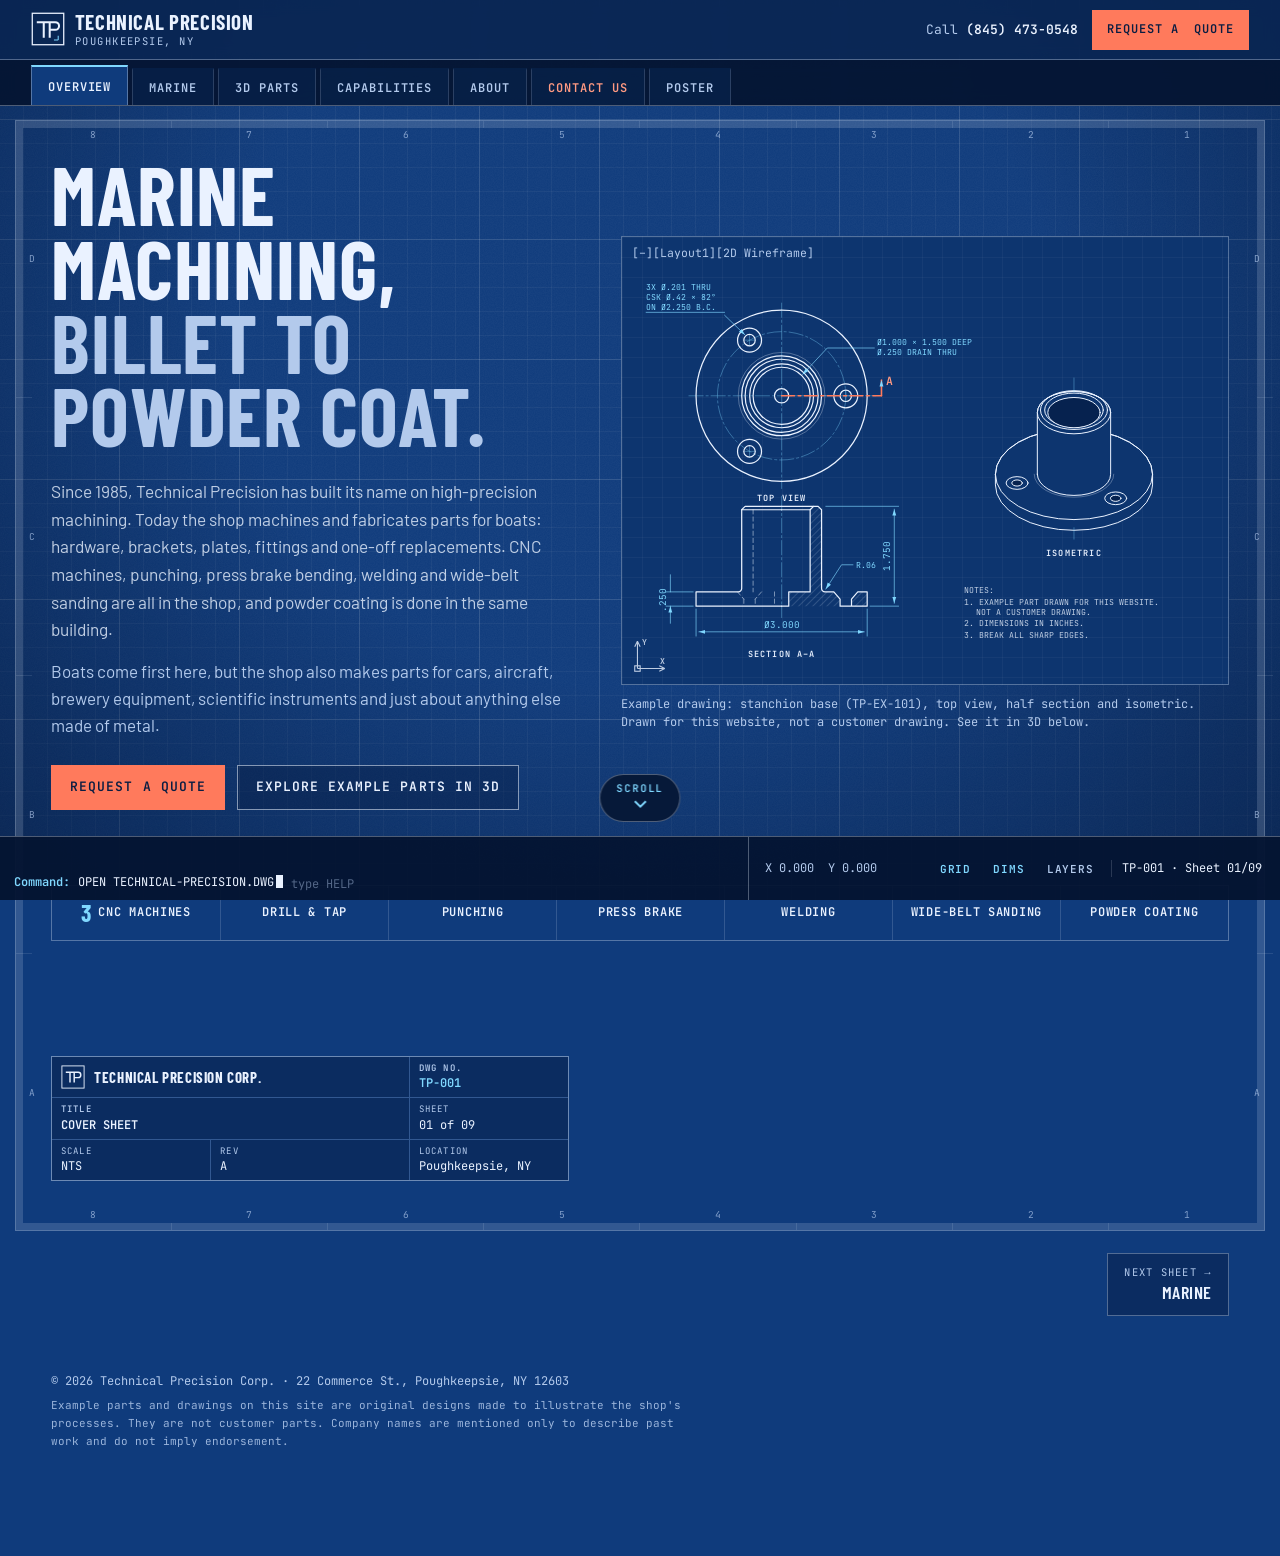
<file: index.html>
<!doctype html>
<html lang="en">
<head>
<meta charset="utf-8">
<meta name="viewport" content="width=device-width, initial-scale=1, viewport-fit=cover">
<title>Technical Precision | Marine Machining &amp; Fabrication, Poughkeepsie NY</title>
<meta name="description" content="Technical Precision Corp. is a Poughkeepsie, NY machine shop focused on marine parts: CNC billet machining, drilling and tapping, punching, press brake bending, welding, wide-belt sanding and powder coating in the same building.">
<meta name="theme-color" content="#0f3b7c">
<link rel="icon" href="favicon.svg" type="image/svg+xml">
<meta property="og:type" content="website">
<meta property="og:title" content="Technical Precision | Marine Machining &amp; Fabrication">
<meta property="og:description" content="Boat parts machined from billet, punched, bent, welded and powder coated in Poughkeepsie, New York.">
<meta property="og:image" content="https://tepco.us.com/img/og-2026-11.png">
<meta name="twitter:card" content="summary_large_image">
<link rel="preload" href="fonts/barlow-400-latin.woff2" as="font" type="font/woff2" crossorigin>
<link rel="preload" href="fonts/barlow-condensed-600-latin.woff2" as="font" type="font/woff2" crossorigin>
<link rel="stylesheet" href="css/style.css">
<script>(function(r){r.classList.add('js','js-tabs');setTimeout(function(){if(!r.classList.contains('tabs-ready'))r.classList.remove('js-tabs')},4000)})(document.documentElement)</script>
</head>
<body>
<a class="skip" href="#main">Skip to content</a>

<!-- ============================ TOP BAR ============================ -->
<header class="topbar">
  <a class="brand" href="#top">
    <svg class="brand-mark" viewBox="0 0 40 40" aria-hidden="true">
      <rect x="1.5" y="1.5" width="37" height="37" fill="none" stroke="currentColor" stroke-width="1.5"/>
      <path d="M8 12h14M15 12v17M22 29V12h6.5a4.5 4.5 0 0 1 0 9H22" fill="none" stroke="currentColor" stroke-width="2.4" stroke-linecap="square"/>
      <path d="M32 33h-5M32 33v-5" stroke="var(--cyan)" stroke-width="1.2"/>
    </svg>
    <span class="brand-text"><strong>Technical Precision</strong><small>Poughkeepsie, NY</small></span><span class="sr-only">, back to top</span>
  </a>
  <nav class="nav" id="nav" aria-label="Sections">
    <a href="#marine">Marine</a>
    <a href="#parts">3D parts</a>
    <a href="#capabilities">Capabilities</a>
    <a href="#process">Process</a>
    <a href="#about">About</a>
    <a href="#industries">Industries</a>
    <a href="#poster">Poster</a>
  </nav>
  <div class="topbar-cta">
    <a class="top-phone" data-site-phone-link href="tel:+18454730548"><span class="k">Call</span> <span data-site="phone">(845) 473-0548</span></a>
    <a class="btn btn-primary btn-sm top-quote" href="#quote"><span class="q-long">Request a&nbsp;</span>quote</a>
    <button class="menu-btn" type="button" aria-expanded="false" aria-controls="nav" aria-label="Open menu">
      <span></span><span></span><span></span>
    </button>
  </div>
</header>

<!-- ============================ SHEET TABS (used when scripts run) ============================ -->
<nav class="tabs" aria-label="Drawing sheets" data-tabs>
  <a href="#top" data-tab="top">Overview</a>
  <a href="#marine" data-tab="marine">Marine</a>
  <a href="#parts" data-tab="parts">3D parts</a>
  <a href="#capabilities" data-tab="capabilities">Capabilities</a>
  <a href="#about" data-tab="about">About</a>
  <a href="#quote" data-tab="quote">Contact us</a>
  <a href="#poster" data-tab="poster">Poster</a>
</nav>

<main id="main">
<button type="button" class="scroll-cue" data-scroll-cue tabindex="-1" aria-hidden="true"><span>Scroll</span><svg viewBox="0 0 24 24"><path d="M6 9l6 6 6-6"/></svg></button>

<!-- ============================ 01 HERO ============================ -->
<section class="sheet hero" id="top" data-sheet="01" data-dwg="TP-001" data-title="Cover sheet" data-cmd="OPEN TECHNICAL-PRECISION.DWG">
  <div class="hero-copy">
    <h1><span class="hl">Marine machining,</span> billet to powder coat.</h1>
    <p class="lede">Since 1985, Technical Precision has built its name on high-precision machining. Today the shop machines and fabricates parts for boats: hardware, brackets, plates, fittings and one-off replacements. CNC machines, punching, press brake bending, welding and wide-belt sanding are all in the shop, and powder coating is done in the same building.</p>
    <p class="lede-2">Boats come first here, but the shop also makes parts for cars, aircraft, brewery equipment, scientific instruments and just about anything else made of metal.</p>
    <div class="cta-row">
      <a class="btn btn-primary" href="#quote">Request a quote</a>
      <a class="btn btn-ghost" href="#parts">Explore example parts in 3D</a>
    </div>
  </div>

  <figure class="hero-drawing" aria-labelledby="hero-cap">
    <div class="vp" data-xhair>
      <div class="vp-label" aria-hidden="true">[–][Layout1][2D Wireframe]</div>
      <svg class="dwg" viewBox="0 0 800 560" role="img" aria-labelledby="hero-cap" data-dwg-svg>
        <defs>
          <pattern id="hatch" width="7" height="7" patternUnits="userSpaceOnUse" patternTransform="rotate(45)">
            <line x1="0" y1="0" x2="0" y2="7" class="hatch-ln"/>
          </pattern>
          <marker id="arw" viewBox="0 0 10 10" refX="10" refY="5" markerWidth="9" markerHeight="9" orient="auto-start-reverse" markerUnits="userSpaceOnUse">
            <path d="M0 2 L10 5 L0 8 Z" class="arw"/>
          </marker>
        </defs>

        <!-- TOP VIEW -->
        <g class="L-ctr">
          <path d="M70 175H332M200 45V305" />
          <circle cx="200" cy="175" r="90" />
          <path d="M282 175h16M290 167v16M147 97h16M155 89v16M147 253h16M155 245v16" />
        </g>
        <g class="L-obj">
          <path class="d" style="--d:.05s" pathLength="1" d="M80 175a120 120 0 1 0 240 0a120 120 0 1 0 -240 0"/>
          <path class="d" style="--d:.25s" pathLength="1" d="M144 175a56 56 0 1 0 112 0a56 56 0 1 0 -112 0"/>
          <path class="d" style="--d:.3s" pathLength="1" d="M148.8 175a51.2 51.2 0 1 0 102.4 0a51.2 51.2 0 1 0 -102.4 0"/>
          <path class="d" style="--d:.35s" pathLength="1" d="M155.2 175a44.8 44.8 0 1 0 89.6 0a44.8 44.8 0 1 0 -89.6 0"/>
          <path class="d" style="--d:.4s" pathLength="1" d="M160 175a40 40 0 1 0 80 0a40 40 0 1 0 -80 0"/>
          <path class="d" style="--d:.45s" pathLength="1" d="M190 175a10 10 0 1 0 20 0a10 10 0 1 0 -20 0"/>
          <path class="d" style="--d:.5s" pathLength="1" d="M273.2 175a16.8 16.8 0 1 0 33.6 0a16.8 16.8 0 1 0 -33.6 0M282 175a8 8 0 1 0 16 0a8 8 0 1 0 -16 0"/>
          <path class="d" style="--d:.55s" pathLength="1" d="M138.2 97a16.8 16.8 0 1 0 33.6 0a16.8 16.8 0 1 0 -33.6 0M147 97a8 8 0 1 0 16 0a8 8 0 1 0 -16 0"/>
          <path class="d" style="--d:.6s" pathLength="1" d="M138.2 253a16.8 16.8 0 1 0 33.6 0a16.8 16.8 0 1 0 -33.6 0M147 253a8 8 0 1 0 16 0a8 8 0 1 0 -16 0"/>
        </g>
        <g class="L-thin"><circle cx="200" cy="175" r="60.8"/></g>
        <g class="L-cut">
          <path d="M200 175H340"/>
          <path d="M340 175v-22" marker-end="url(#arw)"/>
          <text x="346" y="160">A</text>
        </g>

        <!-- FRONT VIEW: HALF SECTION A-A -->
        <g class="L-ctr"><path d="M200 316V486"/></g>
        <g class="L-hatch">
          <path d="M210 470H282V460.1L273.2 450H260.8A4.8 4.8 0 0 1 256 445.2V334.8L251.2 330H244.8L240 334.8V450H210Z"/>
          <path d="M298 470H320V450H306.8L298 460.1Z"/>
        </g>
        <g class="L-obj">
          <path class="d" style="--d:.7s" pathLength="1" d="M200 470H80V450H139.2A4.8 4.8 0 0 0 144 445.2V334.8L148.8 330H200"/>
          <path class="d" style="--d:.8s" pathLength="1" d="M144 334.8H200"/>
          <path class="d" style="--d:.85s" pathLength="1" d="M200 470H210V450H240V334.8L244.8 330H251.2L256 334.8V445.2A4.8 4.8 0 0 0 260.8 450H273.2L282 460.1V470H298V460.1L306.8 450H320V470H298"/>
          <path class="d" style="--d:.9s" pathLength="1" d="M200 330H244.8M200 334.8H240"/>
        </g>
        <g class="L-hid">
          <path d="M160 334.8V450M190 450V470M147 460.1V470M163 460.1V470M138.2 450L147 460.1M171.8 450L163 460.1"/>
        </g>

        <!-- ISOMETRIC -->
        <g class="iso">
          <path class="iso-fill" d="M499.8 285V300A110.2 63.6 0 0 0 720.2 300V285A110.2 63.6 0 0 0 499.8 285Z"/>
          <ellipse cx="610" cy="285" rx="110.2" ry="63.6"/>
          <g class="iso-holes">
            <ellipse cx="668.5" cy="318.75" rx="15.4" ry="8.9"/><ellipse class="hole" cx="668.5" cy="318.75" rx="7.4" ry="4.3"/>
            <ellipse cx="530.2" cy="297.3" rx="15.4" ry="8.9"/><ellipse class="hole" cx="530.2" cy="297.3" rx="7.4" ry="4.3"/>
            <ellipse cx="631.4" cy="238.9" rx="15.4" ry="8.9"/><ellipse class="hole" cx="631.4" cy="238.9" rx="7.4" ry="4.3"/>
          </g>
          <path class="thin" d="M554.2 285A55.8 32.2 0 0 0 665.8 285"/>
          <path class="iso-fill" d="M558.6 285V198.6A51.4 29.7 0 0 1 661.4 198.6V285A51.4 29.7 0 0 1 558.6 285Z"/>
          <ellipse cx="610" cy="198.6" rx="51.4" ry="29.7"/>
          <ellipse cx="610" cy="195" rx="47" ry="27.2"/>
          <ellipse cx="610" cy="195" rx="41.1" ry="23.8"/>
          <ellipse class="hole" cx="610" cy="198.6" rx="36.7" ry="21.2"/>
        </g>
        <g class="L-ctr"><path d="M610 150V170M610 360V376"/></g>

        <!-- DIMENSIONS -->
        <g class="L-dim">
          <path class="d" style="--d:1.3s" pathLength="1" d="M80 474V512M320 474V512"/>
          <path class="d" style="--d:1.4s" pathLength="1" d="M84 506H316" marker-start="url(#arw)" marker-end="url(#arw)"/>
          <text x="200" y="500" text-anchor="middle">Ø3.000</text>

          <path class="d" style="--d:1.5s" pathLength="1" d="M262 330H364M324 470H364"/>
          <path class="d" style="--d:1.6s" pathLength="1" d="M358 334V466" marker-start="url(#arw)" marker-end="url(#arw)"/>
          <text x="352" y="400" text-anchor="middle" transform="rotate(-90 352 400)">1.750</text>

          <path class="d" style="--d:1.7s" pathLength="1" d="M76 450H38M76 470H38"/>
          <path class="d" style="--d:1.75s" pathLength="1" d="M44 426V450M44 494V470" marker-end="url(#arw)"/>
          <text x="38" y="462" text-anchor="middle" transform="rotate(-90 38 462)">.250</text>

          <path class="d" style="--d:1.85s" pathLength="1" d="M120 62L148.5 89.5" marker-end="url(#arw)"/>
          <text class="note" x="10" y="26">3X Ø.201 THRU</text>
          <text class="note" x="10" y="40">CSK Ø.42 × 82°</text>
          <text class="note" x="10" y="54">ON Ø2.250 B.C.</text>
          <path d="M10 58H120"/>

          <path class="d" style="--d:1.95s" pathLength="1" d="M330 108H264L229.5 145" marker-end="url(#arw)"/>
          <text class="note" x="334" y="104">Ø1.000 × 1.500 DEEP</text>
          <text class="note" x="334" y="118">Ø.250 DRAIN THRU</text>

          <path class="d" style="--d:2.05s" pathLength="1" d="M300 412H284L262 446" marker-end="url(#arw)"/>
          <text class="note" x="304" y="416">R.06</text>
        </g>

        <!-- LABELS & NOTES -->
        <g class="L-txt">
          <text x="200" y="322" text-anchor="middle" class="vlabel">TOP VIEW</text>
          <text x="200" y="542" text-anchor="middle" class="vlabel">SECTION A–A</text>
          <text x="610" y="400" text-anchor="middle" class="vlabel">ISOMETRIC</text>
          <text class="note" x="456" y="452">NOTES:</text>
          <text class="note" x="456" y="468">1. EXAMPLE PART DRAWN FOR THIS WEBSITE.</text>
          <text class="note" x="472" y="482">NOT A CUSTOMER DRAWING.</text>
          <text class="note" x="456" y="498">2. DIMENSIONS IN INCHES.</text>
          <text class="note" x="456" y="514">3. BREAK ALL SHARP EDGES.</text>
        </g>
      </svg>
      <div class="vp-ucs" aria-hidden="true">
        <svg viewBox="0 0 44 44"><path d="M6 38V8M6 38H36" /><path d="M6 8l-3 6M6 8l3 6M36 38l-6-3M36 38l-6 3"/><text x="11" y="12">Y</text><text x="31" y="33">X</text><rect x="3" y="35" width="6" height="6"/></svg>
      </div>
      <div class="xhair" aria-hidden="true"><span class="xh-h"></span><span class="xh-v"></span><span class="xh-box"></span></div>
    </div>
    <figcaption id="hero-cap" class="cap">Example drawing: stanchion base (TP-EX-101), top view, half section and isometric. Drawn for this website, not a customer drawing. See it in 3D below.</figcaption>
  </figure>

  <ul class="hero-strip" aria-label="Shop capabilities">
    <li><a href="#cap-cnc"><b>3</b> CNC machines</a></li>
    <li><a href="#cap-drill">Drill &amp; tap</a></li>
    <li><a href="#cap-punch">Punching</a></li>
    <li><a href="#cap-bend">Press brake</a></li>
    <li><a href="#cap-weld">Welding</a></li>
    <li><a href="#cap-sand">Wide-belt sanding</a></li>
    <li><a href="#cap-powder">Powder coating</a></li>
  </ul>
</section>

<!-- ============================ 02 MARINE ============================ -->
<section class="sheet marine" id="marine" data-sheet="02" data-dwg="TP-100" data-title="Marine work" data-cmd="ZOOM MARINE">
  <header class="sheet-head">
    <p class="eyebrow">Sheet 02 · Marine work</p>
    <h2>Parts for boats, made in one shop.</h2>
    <p class="lede">Salt water, vibration and sun are hard on hardware. When a bracket cracks, a cleat pulls loose or a part simply isn't made anymore, Technical Precision can machine a new one from solid stock, form and weld it from plate, and finish it with powder coat without it leaving the building.</p>
  </header>

  <div class="marine-grid">
    <figure class="lines-plan">
      <svg viewBox="0 0 640 250" role="img" aria-label="Line drawing of a boat hull profile with stations and waterline, in naval architecture style">
        <g class="L-ctr st">
          <path d="M60 36V196M110 36V196M160 36V196M210 36V196M260 36V196M310 36V196M360 36V196M410 36V196M460 36V196M510 36V196M560 36V196"/>
        </g>
        <g class="L-txt st-n">
          <text x="60" y="212">0</text><text x="110" y="212">1</text><text x="160" y="212">2</text><text x="210" y="212">3</text><text x="260" y="212">4</text><text x="310" y="212">5</text><text x="360" y="212">6</text><text x="410" y="212">7</text><text x="460" y="212">8</text><text x="510" y="212">9</text><text x="560" y="212">10</text>
        </g>
        <g class="L-obj">
          <path class="d" style="--d:.1s" pathLength="1" d="M60 80C200 72 400 64 560 52C552 98 524 146 470 160C380 172 200 172 60 160Z"/>
          <path class="d" style="--d:.5s" pathLength="1" d="M60 128C220 128 400 126 522 110"/>
          <path class="d" style="--d:.7s" pathLength="1" d="M300 70L304 44H392L404 64"/>
        </g>
        <g class="L-hid"><path d="M40 140H520"/></g>
        <g class="L-txt"><text x="526" y="144" class="small">DWL</text></g>
        <g class="L-dim">
          <path class="d" style="--d:1s" pathLength="1" d="M60 76V22M560 48V22"/>
          <path class="d" style="--d:1.1s" pathLength="1" d="M64 28H556" marker-start="url(#arw)" marker-end="url(#arw)"/>
          <text x="310" y="22" text-anchor="middle">LOA</text>
        </g>
        <g class="L-txt"><text x="320" y="240" text-anchor="middle" class="vlabel">PROFILE · LINES PLAN (ILLUSTRATION)</text></g>
      </svg>
    </figure>

    <div class="bom">
      <p class="bom-title">Parts list · boat parts the shop can make</p>
      <table>
        <thead><tr><th scope="col">Item</th><th scope="col">Part</th><th scope="col">Typical process</th></tr></thead>
        <tbody>
          <tr><td>1</td><td>Cleats, chocks &amp; bollards</td><td>CNC machining</td></tr>
          <tr><td>2</td><td>Rail &amp; stanchion bases</td><td>CNC machining, drilling</td></tr>
          <tr><td>3</td><td>Transom, electronics &amp; accessory brackets</td><td>Punching, bending, welding</td></tr>
          <tr><td>4</td><td>Backing plates &amp; mounting plates</td><td>Punching, drilling, sanding</td></tr>
          <tr><td>5</td><td>Shaft couplings, flanges &amp; spacers</td><td>CNC machining, drilling</td></tr>
          <tr><td>6</td><td>Hinges, hatch hardware &amp; covers</td><td>Punching, bending, welding</td></tr>
          <tr><td>7</td><td>Fittings &amp; adapter blocks</td><td>CNC machining, tapping</td></tr>
          <tr><td>8</td><td>Replacements for parts no longer made</td><td>Whatever the part needs</td></tr>
        </tbody>
      </table>
    </div>

    <aside class="redline-note">
      <p class="rn-head">Bring what you have</p>
      <p>A drawing, a sketch with measurements, or the old part itself. Boat parts can be copied, improved or made from scratch here, then powder coated in the same building.</p>
      <div class="cta-row">
        <a class="btn btn-primary btn-sm" href="#quote" data-quote-industry="Marine">Start a marine quote</a>
        <a class="btn btn-ghost btn-sm" href="#parts">See marine parts in 3D</a>
      </div>
    </aside>
  </div>
</section>

<!-- ============================ 03 EXAMPLE PARTS ============================ -->
<section class="sheet parts" id="parts" data-sheet="03" data-dwg="TP-200" data-title="Example parts" data-cmd="3DORBIT">
  <header class="sheet-head">
    <p class="eyebrow">Sheet 03 · Example parts</p>
    <h2>Example parts in 3D.</h2>
    <p class="lede">Spin them, switch views and display styles, and read the dimensions. Marine parts come first, followed by a few from the other industries the shop works in.</p>
    <p class="markup"><span class="markup-tag">NOTE</span> These are original example parts designed for this website to show what the shop's processes can make. They are not customer parts or customer drawings.</p>
  </header>

  <div class="viewer" data-viewer>
    <aside class="vw-side" aria-label="Example parts">
      <p class="vw-side-title">Part list</p>
      <ul class="vw-list" data-vw="list"></ul>
    </aside>

    <div class="vw-main">
      <div class="vw-toolbar" role="toolbar" aria-label="3D view controls">
        <div class="vw-btns" role="group" aria-label="Standard views">
          <button type="button" data-vw-view="iso">Iso</button>
          <button type="button" data-vw-view="front">Front</button>
          <button type="button" data-vw-view="top">Top</button>
          <button type="button" data-vw-view="right">Right</button>
        </div>
        <div class="vw-btns" role="group" aria-label="Display style">
          <button type="button" data-vw-mode="hidden" aria-pressed="false">Hidden line</button>
          <button type="button" data-vw-mode="wire" aria-pressed="false">Wireframe</button>
          <button type="button" data-vw-mode="shaded" aria-pressed="true">Shaded</button>
        </div>
        <div class="vw-btns" role="group" aria-label="Options">
          <button type="button" data-vw-toggle="ortho" aria-pressed="false">Parallel</button>
          <button type="button" data-vw-toggle="dims" aria-pressed="true">Dims</button>
          <button type="button" data-vw-toggle="spin" aria-pressed="true">Spin</button>
        </div>
      </div>

      <div class="vw-port" data-vw="port" tabindex="0" role="group" aria-roledescription="3D viewer" aria-label="3D view of example parts">
        <canvas aria-hidden="true"></canvas>
        <div class="vw-label" data-vw="label" aria-hidden="true">[–][SE 30°][Shaded w/ Edges][Perspective]</div>
        <div class="vw-cube-wrap">
          <div class="vw-cube" data-vw="cube">
            <button type="button" class="vw-face f-front" data-face="front" aria-label="Front view">Front</button>
            <button type="button" class="vw-face f-back" data-face="back" aria-label="Back view">Back</button>
            <button type="button" class="vw-face f-right" data-face="right" aria-label="Right view">Right</button>
            <button type="button" class="vw-face f-left" data-face="left" aria-label="Left view">Left</button>
            <button type="button" class="vw-face f-top" data-face="top" aria-label="Top view">Top</button>
            <button type="button" class="vw-face f-bottom" data-face="bottom" aria-label="Bottom view">Bottom</button>
          </div>
        </div>
        <svg class="vw-ucs" data-vw="ucs" viewBox="0 0 60 60" aria-hidden="true">
          <line data-axis="0" x1="26" y1="34" x2="46" y2="34"/>
          <line data-axis="1" x1="26" y1="34" x2="26" y2="14"/>
          <line data-axis="2" x1="26" y1="34" x2="14" y2="42"/>
          <text data-axis-label="0" x="52" y="37">X</text>
          <text data-axis-label="1" x="23" y="8">Y</text>
          <text data-axis-label="2" x="8" y="50">Z</text>
        </svg>
        <div class="vw-dim" data-vw="dim" aria-hidden="true"></div>
        <div class="vw-dim" data-vw="dim" aria-hidden="true"></div>
        <div class="vw-dim" data-vw="dim" aria-hidden="true"></div>
        <div class="vw-zoom">
          <button type="button" data-vw-zoom="in" aria-label="Zoom in">+</button>
          <button type="button" data-vw-zoom="out" aria-label="Zoom out">−</button>
        </div>
        <p class="vw-hint" data-vw="hint" aria-hidden="true">Ctrl + scroll to zoom</p>
        <p class="vw-loading" aria-hidden="true">Loading 3D view…</p>
        <div class="vw-fallback" data-vw="fallback" hidden>
          <p>The 3D view couldn't start in this browser. The part details are still listed here.</p>
        </div>
      </div>
      <p class="vw-help">Drag to rotate · Right-drag, Shift-drag or two fingers to pan · Pinch or Ctrl + scroll to zoom · Double-click to reset</p>
    </div>

    <div class="vw-info" data-vw="info" aria-live="polite"></div>
    <p class="sr-only" data-vw="status" aria-live="polite"></p>
  </div>
</section>

<!-- ============================ 04 CAPABILITIES ============================ -->
<section class="sheet caps" id="capabilities" data-sheet="04" data-dwg="TP-300" data-title="Capabilities" data-cmd="LAYER ON CAPABILITIES">
  <header class="sheet-head">
    <p class="eyebrow">Sheet 04 · Capabilities</p>
    <h2>Machined, punched, bent, welded, finished.</h2>
    <p class="lede">Every step from raw stock to a coated part happens under one roof, so a job doesn't bounce between vendors.</p>
  </header>

  <div class="cap-grid">
    <article class="cap" id="cap-cnc">
      <header><span class="bubble">A</span><h3>CNC machining</h3></header>
      <svg viewBox="0 0 160 100" aria-hidden="true">
        <path class="o" d="M16 62h128v24H16z"/><path class="o" d="M48 62v10h50V62"/>
        <path class="o" d="M70 8h20v22H70zM75 30h10v26H75z"/><path class="t" d="M75 36l10 5M75 43l10 5M75 50l10 5"/>
        <path class="c" d="M80 4v62"/>
        <path class="dm d" pathLength="1" d="M98 46h30" marker-end="url(#arw)"/><text x="104" y="40">FEED</text>
      </svg>
      <p>CNC machines cut parts from solid billet: profiles, pockets, bores and faces milled from bar and plate stock.</p>
    </article>

    <article class="cap" id="cap-drill">
      <header><span class="bubble">B</span><h3>Drilling &amp; tapping</h3></header>
      <svg viewBox="0 0 160 100" aria-hidden="true">
        <path class="h" d="M20 52h50v34H20zM90 52h50v34H90z"/>
        <path class="o" d="M20 52h50v34M140 52H90v34M20 86h120M70 52v26l10 7 10-7V52"/>
        <path class="t" d="M70 56l-4 3 4 3-4 3 4 3-4 3M90 56l4 3-4 3 4 3-4 3 4 3"/>
        <path class="o" d="M74 8h12v26l-6 8-6-8z"/><path class="t" d="M74 14l12 4M74 20l12 4M74 26l12 4"/>
        <path class="c" d="M80 4v88"/>
        <path class="dm d" pathLength="1" d="M128 30H100l-10 26" marker-end="url(#arw)"/><text x="102" y="25">1/4-20</text>
      </svg>
      <p>Drilled, counterbored, countersunk and tapped holes, from a single mounting hole to a full grid of threaded holes.</p>
    </article>

    <article class="cap" id="cap-punch">
      <header><span class="bubble">C</span><h3>Punching</h3></header>
      <svg viewBox="0 0 160 100" aria-hidden="true">
        <path class="o" d="M66 6h28v40H66z"/><path class="o" d="M14 50h52M94 50h52M14 56h52M94 56h52"/>
        <path class="h" d="M14 60h50v26H14zM96 60h50v26H96z"/><path class="o" d="M14 60h50v26M146 60H96v26"/>
        <path class="o" d="M68 70h24v6H68z"/>
        <path class="dm d" pathLength="1" d="M110 8v28" marker-end="url(#arw)"/><text x="116" y="20">STROKE</text>
        <path class="c" d="M80 2v94"/>
      </svg>
      <p>Punching machines put holes, slots and cutouts in sheet metal quickly and repeatably, ready for bending.</p>
    </article>

    <article class="cap" id="cap-bend">
      <header><span class="bubble">D</span><h3>Press brake bending</h3></header>
      <svg viewBox="0 0 160 100" aria-hidden="true">
        <path class="o" d="M30 88V64h36l14 18 14-18h36v24z"/>
        <path class="o" d="M68 6h24v30l-12 16-12-16z"/>
        <path class="o thick" d="M18 44l62 34 62-34"/>
        <path class="dm d" pathLength="1" d="M58 66a26 26 0 0 0 44 0"/><text x="70" y="98">90°</text>
        <path class="c" d="M80 2v94"/>
      </svg>
      <p>Press brake bending turns flat, punched blanks into brackets, channels, angles and enclosures.</p>
    </article>

    <article class="cap" id="cap-weld">
      <header><span class="bubble">E</span><h3>Welding</h3></header>
      <svg viewBox="0 0 160 100" aria-hidden="true">
        <path class="o" d="M20 70h120v14H20zM90 22h12v48H90z"/>
        <path class="h o" d="M90 70h-11l11-11zM102 70h11l-11-11z"/>
        <path class="dm d" pathLength="1" d="M84 64L52 34H12" marker-start="url(#arw)"/>
        <path class="dm" d="M20 34v9l9-9"/>
        <circle class="dm" cx="52" cy="34" r="3"/>
        <text x="12" y="28">FILLET</text>
      </svg>
      <p>Welded brackets, frames and assemblies, with gussets, tabs and fittings joined right in the shop.</p>
    </article>

    <article class="cap" id="cap-sand">
      <header><span class="bubble">F</span><h3>Wide-belt sanding</h3></header>
      <svg viewBox="0 0 160 100" aria-hidden="true">
        <circle class="o" cx="46" cy="30" r="12"/><circle class="o" cx="114" cy="40" r="12"/>
        <path class="o" d="M46 18h68v10M46 42h68"/><path class="o" d="M114 28a12 12 0 0 1 0 24"/>
        <path class="o" d="M38 58h84v8H38z"/><path class="t" d="M44 58v-4M54 58v-4M64 58v-4M74 58v-4M84 58v-4M94 58v-4M104 58v-4M114 58v-4"/>
        <path class="o" d="M12 70h136"/><circle class="o" cx="30" cy="76" r="5"/><circle class="o" cx="80" cy="76" r="5"/><circle class="o" cx="130" cy="76" r="5"/>
        <path class="dm d" pathLength="1" d="M40 92h80" marker-end="url(#arw)"/>
      </svg>
      <p>A wide-belt sander takes flat parts to a clean, even surface with a straight, uniform grain, and knocks down burrs.</p>
    </article>

    <article class="cap cap-wide" id="cap-powder">
      <header><span class="bubble">G</span><h3>Powder coating</h3></header>
      <svg viewBox="0 0 160 100" aria-hidden="true">
        <path class="o" d="M10 40h40l6 6h12v8H56l-4 16H40l4-16H10z"/>
        <path class="dm d" pathLength="1" d="M70 50L104 30M70 50l34 0M70 50l34 20"/>
        <g class="pc"><circle cx="80" cy="44" r="1.3"/><circle cx="88" cy="40" r="1.3"/><circle cx="92" cy="52" r="1.3"/><circle cx="84" cy="56" r="1.3"/><circle cx="98" cy="36" r="1.3"/><circle cx="98" cy="62" r="1.3"/><circle cx="90" cy="47" r="1.3"/><circle cx="102" cy="50" r="1.3"/></g>
        <path class="o" d="M126 4v12M126 16a4 4 0 1 1-4 4"/><path class="o" d="M110 24h32v58h-32z"/>
        <text x="20" y="30">+</text><text x="134" y="94">−</text>
      </svg>
      <p>A powder coater in the same building finishes parts in a durable coat, so machined and fabricated parts come back finished from one stop.</p>
    </article>
  </div>
</section>

<!-- ============================ 05 PROCESS ============================ -->
<section class="sheet process" id="process" data-sheet="05" data-dwg="TP-400" data-title="Routing" data-cmd="ROUTE BILLET POWDERCOAT">
  <header class="sheet-head">
    <p class="eyebrow">Sheet 05 · Routing</p>
    <h2>From billet to powder coat.</h2>
    <p class="lede">Every job gets a routing: the list of operations it goes through. Pick the steps your part needs, or start from a preset, then send the routing with your quote request.</p>
  </header>

  <div class="routing">
    <div class="routing-sheet">
      <div class="routing-presets" role="group" aria-label="Routing presets">
        <span class="rp-label">Presets</span>
        <button type="button" data-preset="030,040,080,090">Boat hardware</button>
        <button type="button" data-preset="050,060,070,090">Sheet-metal bracket</button>
        <button type="button" data-preset="030,040">Billet part</button>
        <button type="button" data-preset="030,040,050,060,070,080,090">Everything</button>
      </div>
      <table class="rt">
        <caption class="sr-only">Routing sheet. Check the operations your part needs.</caption>
        <thead><tr><th scope="col">Op</th><th scope="col">Operation</th><th scope="col" class="rt-desc-h">Description</th><th scope="col">Use</th></tr></thead>
        <tbody>
          <tr class="fixed is-on"><td class="op">010</td><th scope="row">Review</th><td class="rt-desc">Send a drawing, sketch or sample part. Material, quantity and finish are confirmed before work starts.</td><td><span class="rt-fixed">Always</span></td></tr>
          <tr data-op="030"><td class="op">030</td><th scope="row">CNC machine</th><td class="rt-desc">Billet parts milled from bar or plate on the shop's CNC machines.</td><td><label class="rt-check"><input type="checkbox" value="CNC machining" data-op="030"><span class="sr-only">Use CNC machining</span></label></td></tr>
          <tr data-op="040"><td class="op">040</td><th scope="row">Drill &amp; tap</th><td class="rt-desc">Holes drilled, counterbored, countersunk and threaded.</td><td><label class="rt-check"><input type="checkbox" value="Drilling & tapping" data-op="040"><span class="sr-only">Use drilling and tapping</span></label></td></tr>
          <tr data-op="050"><td class="op">050</td><th scope="row">Punch</th><td class="rt-desc">Holes, slots and cutouts punched in flat sheet.</td><td><label class="rt-check"><input type="checkbox" value="Punching" data-op="050"><span class="sr-only">Use punching</span></label></td></tr>
          <tr data-op="060"><td class="op">060</td><th scope="row">Bend</th><td class="rt-desc">Flanges, angles and channels formed on the press brake.</td><td><label class="rt-check"><input type="checkbox" value="Press brake bending" data-op="060"><span class="sr-only">Use press brake bending</span></label></td></tr>
          <tr data-op="070"><td class="op">070</td><th scope="row">Weld</th><td class="rt-desc">Gussets, tabs, frames and fittings welded together.</td><td><label class="rt-check"><input type="checkbox" value="Welding" data-op="070"><span class="sr-only">Use welding</span></label></td></tr>
          <tr data-op="080"><td class="op">080</td><th scope="row">Sand &amp; grain</th><td class="rt-desc">Flat parts run through the wide-belt sander for an even finish.</td><td><label class="rt-check"><input type="checkbox" value="Wide-belt sanding" data-op="080"><span class="sr-only">Use wide-belt sanding</span></label></td></tr>
          <tr data-op="090"><td class="op">090</td><th scope="row">Powder coat</th><td class="rt-desc">Coated in the same building. No trucking parts across town.</td><td><label class="rt-check"><input type="checkbox" value="Powder coating" data-op="090"><span class="sr-only">Use powder coating</span></label></td></tr>
          <tr class="fixed is-on"><td class="op">100</td><th scope="row">Final check</th><td class="rt-desc">Parts checked against your drawing and packed up.</td><td><span class="rt-fixed">Always</span></td></tr>
        </tbody>
      </table>
    </div>

    <aside class="routing-summary" aria-live="polite">
      <p class="rs-title">Routing summary</p>
      <ol class="rs-flow" data-routing-flow></ol>
      <p class="rs-count" data-routing-count></p>
      <a class="btn btn-primary btn-sm" href="#quote" data-routing-use>Use this routing in my quote</a>
    </aside>
  </div>
</section>

<!-- ============================ 06 ABOUT ============================ -->
<section class="sheet about" id="about" data-sheet="06" data-dwg="TP-500" data-title="About" data-cmd="PROPERTIES">
  <div class="about-grid">
    <div class="about-copy">
      <p class="eyebrow">Sheet 06 · About</p>
      <h2>A Poughkeepsie machine shop.</h2>
      <p>Technical Precision Corp. is a machine shop at <span data-site="street">22 Commerce St.</span> in Poughkeepsie, New York, in Dutchess County.</p>
      <p>The shop runs CNC machines for billet work, alongside punching machines, press brakes, welding and a wide-belt sander. A powder coater works in the same building, so a part can go from raw stock to a finished coat in one stop.</p>
      <p>Marine work leads. Past work also includes parts for IBM and for brewery equipment, scientific equipment, aircraft and cars.</p>
    </div>
    <dl class="props" aria-label="Company details">
      <div><dt>Company</dt><dd>Technical Precision Corp.</dd></div>
      <div><dt>Address</dt><dd><span data-site="addressLine">22 Commerce St., Poughkeepsie, NY 12603</span></dd></div>
      <div><dt>County</dt><dd>Dutchess County, New York</dd></div>
      <div data-site-row="president"><dt>President</dt><dd data-site="president">David Sauter</dd></div>
      <div><dt>Phone</dt><dd data-site="phone">(845) 473-0548</dd></div>
      <div><dt>Email</dt><dd data-site="email">dave@technicalprecisioncorp.com</dd></div>
      <div><dt>Hours</dt><dd data-site="hours">Monday–Friday, 7 AM – 4 PM</dd></div>
      <div><dt>Founded</dt><dd data-site="founded">1985</dd></div>
      <div><dt>Equipment</dt><dd>CNC machines · punching · press brakes · welding · wide-belt sander</dd></div>
      <div><dt>Finishing</dt><dd>Powder coating in the same building</dd></div>
    </dl>
  </div>
</section>

<!-- ============================ 07 INDUSTRIES ============================ -->
<section class="sheet industries" id="industries" data-sheet="07" data-dwg="TP-600" data-title="Industries" data-cmd="LIST INDUSTRIES">
  <header class="sheet-head">
    <p class="eyebrow">Sheet 07 · Industries</p>
    <h2>Boats first. Not boats only.</h2>
    <p class="lede">Marine work leads, but the same machines and the same people make parts for a lot of other trades.</p>
  </header>
  <ul class="ind-grid">
    <li class="ind ind-feature">
      <svg viewBox="0 0 64 48" aria-hidden="true"><path d="M4 30h56l-8 12H14z"/><path d="M14 30V18h22l8 12"/><path d="M20 18v-8h10v8"/><path class="w" d="M2 46c6-3 10 3 16 0s10 3 16 0 10 3 16 0 10 3 12 0"/></svg>
      <h3>Marine</h3><p>Boat hardware, brackets, plates, fittings and replacement parts. The shop's lead focus.</p>
    </li>
    <li class="ind">
      <svg viewBox="0 0 64 48" aria-hidden="true"><path d="M4 32v-8l8-2 8-10h22l10 10 8 2v8z"/><circle cx="16" cy="34" r="6"/><circle cx="48" cy="34" r="6"/><path d="M22 22h28"/></svg>
      <h3>Automotive</h3><p>Brackets, mounts, plates and one-off parts for cars.</p>
    </li>
    <li class="ind">
      <svg viewBox="0 0 64 48" aria-hidden="true"><path d="M4 26h50l6-4-4 8H4z"/><path d="M22 26l10-16h6l-4 16M26 30l6 10h5l-1-10M8 26l-4-10h4l6 10"/></svg>
      <h3>Aircraft</h3><p>Machined and fabricated aircraft parts.</p>
    </li>
    <li class="ind">
      <svg viewBox="0 0 64 48" aria-hidden="true"><path d="M20 6h24v28l-12 10-12-10z"/><path d="M20 12h24M32 44v3M26 6V2h12v4"/><path d="M44 18h10v12h-6"/></svg>
      <h3>Brewery equipment</h3><p>Parts for brewing systems, machined, welded or fabricated to suit.</p>
    </li>
    <li class="ind">
      <svg viewBox="0 0 64 48" aria-hidden="true"><path d="M26 4h12M28 4v14L16 40a3 3 0 0 0 3 4h26a3 3 0 0 0 3-4L36 18V4"/><path d="M20 32h24"/></svg>
      <h3>Scientific equipment</h3><p>Plates, mounts, enclosures and fixtures for instruments.</p>
    </li>
    <li class="ind">
      <svg viewBox="0 0 64 48" aria-hidden="true"><path d="M8 8h48v32H8z"/><path d="M8 16h48M16 8v32" /><circle cx="36" cy="28" r="7"/><path d="M36 21v-3M36 35v3M29 28h-3M43 28h3"/></svg>
      <h3>Anything else</h3><p>If it's metal and needs machining, forming, welding or coating, ask.</p>
    </li>
  </ul>
  <p class="ind-past">Past work includes parts made for IBM.</p>
</section>

<!-- ============================ 08 QUOTE ============================ -->
<section class="sheet quote" id="quote" data-sheet="08" data-dwg="TP-700" data-title="Contact us" data-cmd="PLOT REQUEST-FOR-QUOTE">
  <header class="sheet-head">
    <p class="eyebrow">Sheet 08 · Contact us</p>
    <h2>Contact us for a quote.</h2>
    <p class="lede" data-rfq-intro>Fill this in and press Send. It goes straight to the shop, and they'll get back to you by email or phone, whichever you leave.</p>
  </header>

  <div class="quote-grid">
    <form class="rfq" data-rfq novalidate>
      <div class="rfq-row two">
        <label>Name <span class="req">*</span><input name="name" autocomplete="name" required></label>
        <label>Company or boat<input name="company" autocomplete="organization"></label>
      </div>
      <div class="rfq-row two">
        <label>Email<input name="email" type="email" autocomplete="email" inputmode="email"></label>
        <label>Phone<input name="phone" type="tel" autocomplete="tel" inputmode="tel"></label>
      </div>
      <p class="rfq-hint">Give an email, a phone number, or both: whichever way you'd like the shop to get back to you.</p>
      <div class="rfq-row two">
        <label>Industry
          <select name="industry">
            <option>Marine</option><option>Automotive</option><option>Aircraft</option><option>Brewery equipment</option><option>Scientific equipment</option><option>Other</option>
          </select>
        </label>
      </div>
      <label>What do you need made? <span class="req">*</span><textarea name="part" rows="3" required placeholder="e.g. Two stainless stanchion bases for 1 in. rail, like the example part"></textarea></label>
      <div class="rfq-row three">
        <label>Material<input name="material" placeholder="Aluminum, stainless, steel…"></label>
        <label>Quantity<input name="qty" inputmode="numeric" placeholder="1"></label>
        <label>Needed by<input name="date" type="date"></label>
      </div>
      <fieldset class="rfq-ops">
        <legend>Processes (if you know)</legend>
        <label class="chip"><input type="checkbox" name="ops" value="CNC machining"><span>CNC machining</span></label>
        <label class="chip"><input type="checkbox" name="ops" value="Drilling & tapping"><span>Drilling &amp; tapping</span></label>
        <label class="chip"><input type="checkbox" name="ops" value="Punching"><span>Punching</span></label>
        <label class="chip"><input type="checkbox" name="ops" value="Press brake bending"><span>Bending</span></label>
        <label class="chip"><input type="checkbox" name="ops" value="Welding"><span>Welding</span></label>
        <label class="chip"><input type="checkbox" name="ops" value="Wide-belt sanding"><span>Wide-belt sanding</span></label>
        <label class="chip"><input type="checkbox" name="ops" value="Powder coating"><span>Powder coating</span></label>
      </fieldset>
      <label>Finish or powder color<input name="finish" placeholder="Bare, grained, black powder coat…"></label>
      <label>Anything else<textarea name="notes" rows="3" placeholder="Where it goes on the boat, what failed, tolerances, how you want to get it…"></textarea></label>
      <label class="rfq-honey" aria-hidden="true">Leave this empty<input name="_honey" tabindex="-1" autocomplete="off"></label>
      <p class="rfq-error" data-rfq-error role="alert" hidden></p>
      <div class="rfq-actions">
        <button class="btn btn-primary" type="submit" data-rfq-submit>Send request</button>
        <span class="rfq-status" data-rfq-status role="status"></span>
      </div>
      <p class="rfq-fine" data-rfq-fine>Have drawings or photos? Mention them, and send them when the shop gets back to you.</p>
    </form>

    <aside class="contact-card" aria-label="Contact details">
      <p class="cc-title">Technical Precision Corp.</p>
      <dl>
        <div><dt>Shop</dt><dd><a data-site-map href="https://maps.app.goo.gl/DAXfdaKtx8KwUd4W9" target="_blank" rel="noopener"><span data-site="street">22 Commerce St.</span><br><span data-site="cityLine">Poughkeepsie, NY 12603</span></a></dd></div>
        <div><dt>Phone</dt><dd><a data-site-phone-link href="tel:+18454730548"><span data-site="phone">(845) 473-0548</span></a></dd></div>
        <div><dt>Email</dt><dd data-site="emailLink"><a href="mailto:dave@technicalprecisioncorp.com">dave@technicalprecisioncorp.com</a></dd></div>
        <div><dt>Hours</dt><dd data-site="hours">Monday–Friday, 7 AM – 4 PM</dd></div>
      </dl>
      <a class="btn btn-ghost btn-sm cc-directions" data-site-map href="https://maps.app.goo.gl/DAXfdaKtx8KwUd4W9" target="_blank" rel="noopener">Get directions</a>
      <p class="cc-note">Prefer to talk it through? Call the shop and describe the part.</p>
    </aside>
  </div>
</section>

<!-- ============================ SHEET 09: POSTER ============================ -->
<section class="sheet poster" id="poster" data-sheet="09" data-dwg="TP-800" data-title="Poster" data-cmd="PLOT POSTER.PDF">
  <header class="sheet-head">
    <p class="eyebrow">Sheet 09 · Poster</p>
    <h2>Spread the word.</h2>
    <p class="lede">Hang this up at the marina, the boat club or the shop counter. The code opens this website, so anyone can see our work and ask for a quote from their phone.</p>
  </header>
  <div class="poster-grid">
    <a class="poster-preview" href="marketing/poster.pdf" target="_blank" rel="noopener">
      <img src="marketing/poster.png" width="816" height="1056" loading="lazy" alt="Technical Precision poster: Need work done on your boat? A custom part fabricated? A QR code with a motor yacht on a wave, and the phone number (845) 473-0548.">
    </a>
    <div class="poster-actions">
      <a class="btn btn-primary" href="marketing/poster.pdf" download="Technical-Precision-poster.pdf">Download PDF</a>
      <a class="btn btn-ghost" href="marketing/poster.png" download="Technical-Precision-poster.png">Download image</a>
      <button class="btn btn-ghost" type="button" data-poster-print>Print</button>
      <button class="btn btn-ghost" type="button" data-poster-share>Share</button>
      <p class="poster-note">Letter size (8.5 × 11 in). Prints fine on any office printer; the code scans from several feet away.</p>
    </div>
  </div>
</section>

</main>

<footer class="foot">
  <p>© <span data-year>2026</span> Technical Precision Corp. · <span data-site="addressLine">22 Commerce St., Poughkeepsie, NY 12603</span></p>
  <p class="foot-small">Example parts and drawings on this site are original designs made to illustrate the shop's processes. They are not customer parts. Company names are mentioned only to describe past work and do not imply endorsement.</p>
</footer>

<!-- ============================ CAD COMMAND LINE / STATUS BAR ============================ -->
<!-- ============================ BACK TO TOP (shown by script once you scroll) ============================ -->
<button type="button" class="to-top" data-to-top aria-label="Back to top" tabindex="-1">
  <svg viewBox="0 0 24 24" aria-hidden="true"><path d="M5 4h14M12 20V8M7 13l5-5 5 5"/></svg>
  <span aria-hidden="true">Top</span>
</button>

<div class="cad-bar" role="region" aria-label="Command line and drawing status">
  <div class="cmd">
    <ol class="cmd-hist" data-cmd-hist aria-hidden="true"></ol>
    <form class="cmd-line" data-cmd-form autocomplete="off">
      <label for="cmd-input" class="cmd-prompt">Command:</label>
      <span class="cmd-typed" data-cmd-typed aria-hidden="true"></span>
      <input id="cmd-input" class="cmd-input" data-cmd-input spellcheck="false" autocapitalize="characters" aria-describedby="cmd-help" placeholder="type HELP">
      <span id="cmd-help" class="sr-only">Type a section name such as MARINE, PARTS or QUOTE and press Enter to jump there. Type HELP for a list.</span>
    </form>
  </div>
  <div class="status">
    <span class="coords" data-coords aria-hidden="true">X 0.000  Y 0.000</span>
    <button type="button" class="sb-btn" data-layer-toggle="grid" aria-pressed="true">Grid</button>
    <button type="button" class="sb-btn" data-layer-toggle="dim" aria-pressed="true">Dims</button>
    <button type="button" class="sb-btn" data-layers-open aria-expanded="false" aria-controls="layers">Layers</button>
    <span class="sheet-ind" data-sheet-ind>TP-001 · Sheet 01/09</span>
  </div>
  <div class="layers" id="layers" hidden>
    <p class="layers-title">Layer properties</p>
    <ul>
      <li><label><input type="checkbox" data-layer="grid" checked><i class="sw sw-grid"></i>GRID</label></li>
      <li><label><input type="checkbox" data-layer="dim" checked><i class="sw sw-dim"></i>DIM</label></li>
      <li><label><input type="checkbox" data-layer="ctr" checked><i class="sw sw-ctr"></i>CENTER</label></li>
      <li><label><input type="checkbox" data-layer="hid" checked><i class="sw sw-hid"></i>HIDDEN</label></li>
      <li><label><input type="checkbox" data-layer="anno" checked><i class="sw sw-anno"></i>TITLE BLOCKS</label></li>
    </ul>
  </div>
</div>

<script src="js/site.js" defer></script>
</body>
</html>
</file>
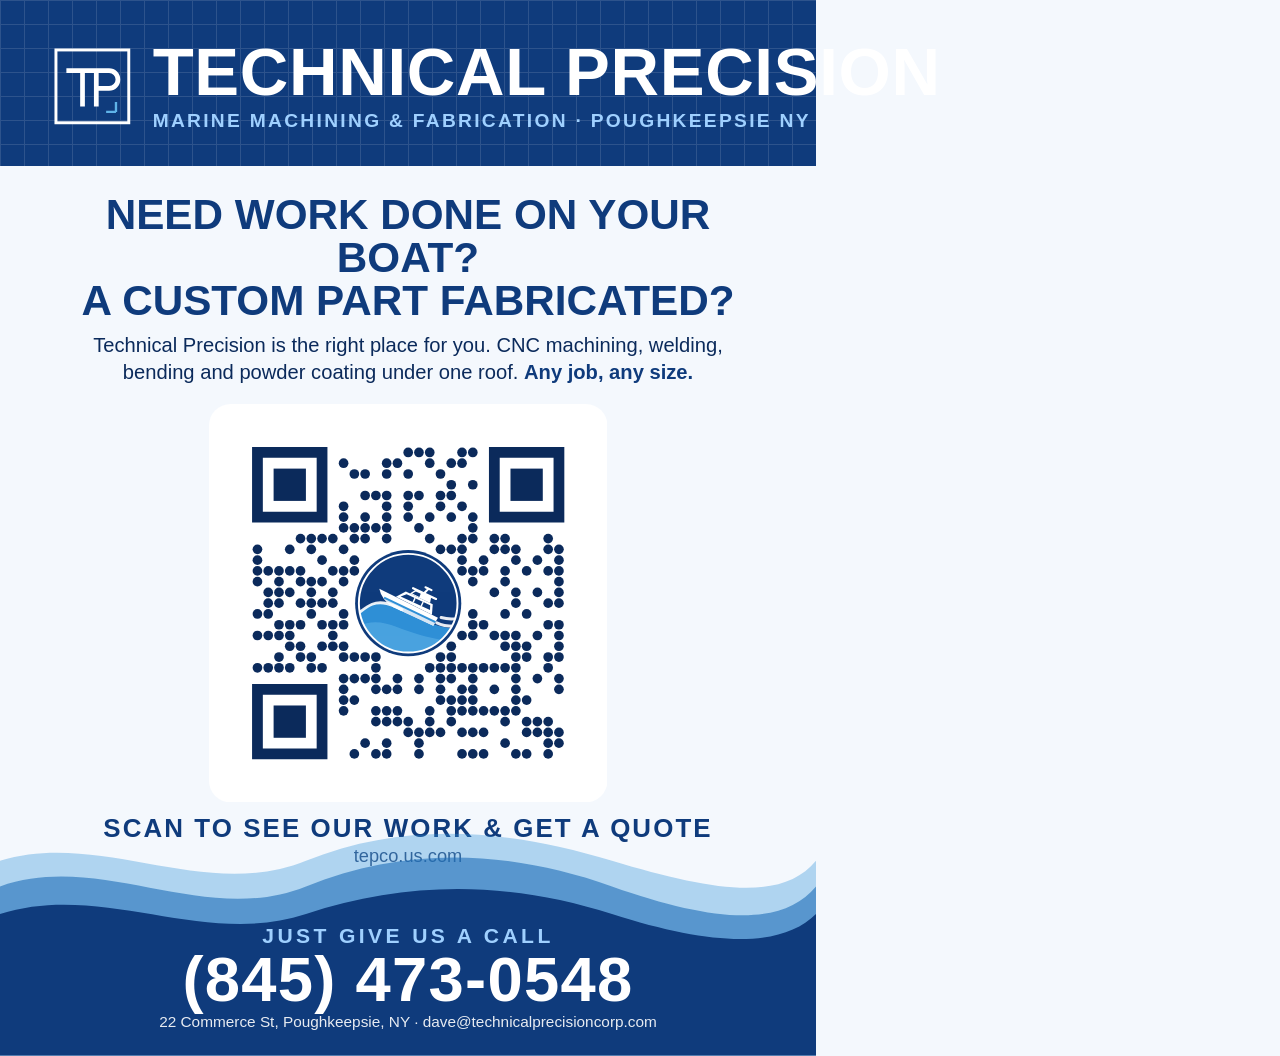
<file: marketing/poster.html>
<!doctype html><html><head><meta charset="utf-8"><title>Technical Precision marina poster</title>
<style>
@font-face { font-family: "Barlow Condensed"; font-weight: 700; src: url(file:///home/coderx/Documents/Projects/technical-precision/fonts/barlow-condensed-700-latin.woff2); }
@font-face { font-family: "Barlow Condensed"; font-weight: 600; src: url(file:///home/coderx/Documents/Projects/technical-precision/fonts/barlow-condensed-600-latin.woff2); }
@font-face { font-family: "Barlow"; font-weight: 400 600; src: url(file:///home/coderx/Documents/Projects/technical-precision/fonts/barlow-400-latin.woff2); }
@font-face { font-family: "Barlow"; font-weight: 600; src: url(file:///home/coderx/Documents/Projects/technical-precision/fonts/barlow-600-latin.woff2); }
@page { size: 8.5in 11in; margin: 0; }
* { box-sizing: border-box; }
html, body { margin: 0; width: 8.5in; height: 11in; }
body { font-family: "Barlow", sans-serif; color: #0b2a5b; background: #f4f8fd; position: relative; overflow: hidden;
  -webkit-print-color-adjust: exact; print-color-adjust: exact; }
.top { background: #0f3b7c; color: #fff; padding: .42in .55in .36in; position: relative; }
.top::after { content: ""; position: absolute; inset: 0; opacity: .12;
  background-image: linear-gradient(#fff 1px, transparent 1px), linear-gradient(90deg, #fff 1px, transparent 1px); background-size: .25in .25in; }
.brand { display: flex; align-items: center; gap: .22in; position: relative; z-index: 1; }
.brand svg { width: .82in; height: .82in; flex: none; }
h1 { font: 700 .7in/0.95 "Barlow Condensed", sans-serif; white-space: nowrap; letter-spacing: .01em; text-transform: uppercase; margin: 0; }
.sub { font: 600 .2in "Barlow Condensed", sans-serif; letter-spacing: .12em; white-space: nowrap; text-transform: uppercase; color: #9fd0ff; margin-top: .06in; }
.pitch { text-align: center; padding: .28in .6in 0; }
.pitch .q { font: 700 .44in/1.02 "Barlow Condensed", sans-serif; text-transform: uppercase; color: #0f3b7c; margin: 0; }
.pitch .a { font-size: .21in; line-height: 1.35; margin: .1in auto 0; max-width: 6.9in; }
.pitch .a b { color: #0f3b7c; }
.qrwrap { display: flex; flex-direction: column; align-items: center; margin-top: .18in; }
.qr { width: 4.15in; height: 4.15in; }
.scan { font: 700 .27in "Barlow Condensed", sans-serif; letter-spacing: .08em; text-transform: uppercase; color: #0f3b7c; margin-top: .12in; }
.url { font-size: .19in; color: #34507e; margin-top: .02in; }
.call { position: absolute; left: 0; right: 0; bottom: .26in; text-align: center; z-index: 2; color: #fff; }
.call .k { font: 600 .22in "Barlow Condensed", sans-serif; letter-spacing: .16em; text-transform: uppercase; color: #9fd0ff; }
.call .phone { font: 700 .66in/1 "Barlow Condensed", sans-serif; letter-spacing: .02em; }
.call .more { font-size: .16in; opacity: .9; margin-top: .02in; }
.waves { position: absolute; left: 0; right: 0; bottom: 0; width: 100%; height: 2.35in; }
</style></head><body>
<header class="top">
  <div class="brand">
    <svg viewBox="0 0 40 40" aria-hidden="true"><rect x="1.5" y="1.5" width="37" height="37" fill="none" stroke="#fff" stroke-width="1.5"/>
      <path d="M8 12h14M15 12v17M22 29V12h6.5a4.5 4.5 0 0 1 0 9H22" fill="none" stroke="#fff" stroke-width="2.4" stroke-linecap="square"/>
      <path d="M32 33h-5M32 33v-5" stroke="#5fb3e8" stroke-width="1.2"/></svg>
    <div><h1>Technical Precision</h1><div class="sub">Marine machining &amp; fabrication · Poughkeepsie NY</div></div>
  </div>
</header>
<section class="pitch">
  <p class="q">Need work done on your boat?<br>A custom part fabricated?</p>
  <p class="a">Technical Precision is the right place for you. CNC machining, welding, bending and powder coating under one roof.
    <b>Any job, any size.</b></p>
</section>
<div class="qrwrap"><svg class="qr" viewBox="0 0 37 37" xmlns="http://www.w3.org/2000/svg" role="img" aria-label="QR code for tepco.us.com">
<rect width="37" height="37" rx="2" fill="#ffffff"/>
<g fill="#0b2a5b"><rect x="18.05" y="4.05" width=".9" height=".9" rx=".45"/><rect x="19.05" y="4.05" width=".9" height=".9" rx=".45"/><rect x="20.05" y="4.05" width=".9" height=".9" rx=".45"/><rect x="23.05" y="4.05" width=".9" height=".9" rx=".45"/><rect x="24.05" y="4.05" width=".9" height=".9" rx=".45"/><rect x="12.05" y="5.05" width=".9" height=".9" rx=".45"/><rect x="16.05" y="5.05" width=".9" height=".9" rx=".45"/><rect x="17.05" y="5.05" width=".9" height=".9" rx=".45"/><rect x="20.05" y="5.05" width=".9" height=".9" rx=".45"/><rect x="22.05" y="5.05" width=".9" height=".9" rx=".45"/><rect x="23.05" y="5.05" width=".9" height=".9" rx=".45"/><rect x="13.05" y="6.05" width=".9" height=".9" rx=".45"/><rect x="14.05" y="6.05" width=".9" height=".9" rx=".45"/><rect x="16.05" y="6.05" width=".9" height=".9" rx=".45"/><rect x="18.05" y="6.05" width=".9" height=".9" rx=".45"/><rect x="21.05" y="6.05" width=".9" height=".9" rx=".45"/><rect x="22.05" y="7.05" width=".9" height=".9" rx=".45"/><rect x="24.05" y="7.05" width=".9" height=".9" rx=".45"/><rect x="14.05" y="8.05" width=".9" height=".9" rx=".45"/><rect x="15.05" y="8.05" width=".9" height=".9" rx=".45"/><rect x="16.05" y="8.05" width=".9" height=".9" rx=".45"/><rect x="18.05" y="8.05" width=".9" height=".9" rx=".45"/><rect x="19.05" y="8.05" width=".9" height=".9" rx=".45"/><rect x="21.05" y="8.05" width=".9" height=".9" rx=".45"/><rect x="22.05" y="8.05" width=".9" height=".9" rx=".45"/><rect x="12.05" y="9.05" width=".9" height=".9" rx=".45"/><rect x="16.05" y="9.05" width=".9" height=".9" rx=".45"/><rect x="18.05" y="9.05" width=".9" height=".9" rx=".45"/><rect x="21.05" y="9.05" width=".9" height=".9" rx=".45"/><rect x="23.05" y="9.05" width=".9" height=".9" rx=".45"/><rect x="12.05" y="10.05" width=".9" height=".9" rx=".45"/><rect x="14.05" y="10.05" width=".9" height=".9" rx=".45"/><rect x="16.05" y="10.05" width=".9" height=".9" rx=".45"/><rect x="18.05" y="10.05" width=".9" height=".9" rx=".45"/><rect x="20.05" y="10.05" width=".9" height=".9" rx=".45"/><rect x="22.05" y="10.05" width=".9" height=".9" rx=".45"/><rect x="24.05" y="10.05" width=".9" height=".9" rx=".45"/><rect x="12.05" y="11.05" width=".9" height=".9" rx=".45"/><rect x="13.05" y="11.05" width=".9" height=".9" rx=".45"/><rect x="14.05" y="11.05" width=".9" height=".9" rx=".45"/><rect x="15.05" y="11.05" width=".9" height=".9" rx=".45"/><rect x="16.05" y="11.05" width=".9" height=".9" rx=".45"/><rect x="19.05" y="11.05" width=".9" height=".9" rx=".45"/><rect x="24.05" y="11.05" width=".9" height=".9" rx=".45"/><rect x="8.05" y="12.05" width=".9" height=".9" rx=".45"/><rect x="9.05" y="12.05" width=".9" height=".9" rx=".45"/><rect x="10.05" y="12.05" width=".9" height=".9" rx=".45"/><rect x="11.05" y="12.05" width=".9" height=".9" rx=".45"/><rect x="13.05" y="12.05" width=".9" height=".9" rx=".45"/><rect x="14.05" y="12.05" width=".9" height=".9" rx=".45"/><rect x="16.05" y="12.05" width=".9" height=".9" rx=".45"/><rect x="20.05" y="12.05" width=".9" height=".9" rx=".45"/><rect x="23.05" y="12.05" width=".9" height=".9" rx=".45"/><rect x="24.05" y="12.05" width=".9" height=".9" rx=".45"/><rect x="26.05" y="12.05" width=".9" height=".9" rx=".45"/><rect x="27.05" y="12.05" width=".9" height=".9" rx=".45"/><rect x="31.05" y="12.05" width=".9" height=".9" rx=".45"/><rect x="4.05" y="13.05" width=".9" height=".9" rx=".45"/><rect x="7.05" y="13.05" width=".9" height=".9" rx=".45"/><rect x="9.05" y="13.05" width=".9" height=".9" rx=".45"/><rect x="12.05" y="13.05" width=".9" height=".9" rx=".45"/><rect x="21.05" y="13.05" width=".9" height=".9" rx=".45"/><rect x="22.05" y="13.05" width=".9" height=".9" rx=".45"/><rect x="23.05" y="13.05" width=".9" height=".9" rx=".45"/><rect x="26.05" y="13.05" width=".9" height=".9" rx=".45"/><rect x="27.05" y="13.05" width=".9" height=".9" rx=".45"/><rect x="28.05" y="13.05" width=".9" height=".9" rx=".45"/><rect x="31.05" y="13.05" width=".9" height=".9" rx=".45"/><rect x="32.05" y="13.05" width=".9" height=".9" rx=".45"/><rect x="4.05" y="14.05" width=".9" height=".9" rx=".45"/><rect x="10.05" y="14.05" width=".9" height=".9" rx=".45"/><rect x="13.05" y="14.05" width=".9" height=".9" rx=".45"/><rect x="23.05" y="14.05" width=".9" height=".9" rx=".45"/><rect x="25.05" y="14.05" width=".9" height=".9" rx=".45"/><rect x="28.05" y="14.05" width=".9" height=".9" rx=".45"/><rect x="30.05" y="14.05" width=".9" height=".9" rx=".45"/><rect x="32.05" y="14.05" width=".9" height=".9" rx=".45"/><rect x="4.05" y="15.05" width=".9" height=".9" rx=".45"/><rect x="5.05" y="15.05" width=".9" height=".9" rx=".45"/><rect x="6.05" y="15.05" width=".9" height=".9" rx=".45"/><rect x="7.05" y="15.05" width=".9" height=".9" rx=".45"/><rect x="8.05" y="15.05" width=".9" height=".9" rx=".45"/><rect x="11.05" y="15.05" width=".9" height=".9" rx=".45"/><rect x="12.05" y="15.05" width=".9" height=".9" rx=".45"/><rect x="13.05" y="15.05" width=".9" height=".9" rx=".45"/><rect x="23.05" y="15.05" width=".9" height=".9" rx=".45"/><rect x="24.05" y="15.05" width=".9" height=".9" rx=".45"/><rect x="25.05" y="15.05" width=".9" height=".9" rx=".45"/><rect x="27.05" y="15.05" width=".9" height=".9" rx=".45"/><rect x="29.05" y="15.05" width=".9" height=".9" rx=".45"/><rect x="31.05" y="15.05" width=".9" height=".9" rx=".45"/><rect x="32.05" y="15.05" width=".9" height=".9" rx=".45"/><rect x="4.05" y="16.05" width=".9" height=".9" rx=".45"/><rect x="6.05" y="16.05" width=".9" height=".9" rx=".45"/><rect x="8.05" y="16.05" width=".9" height=".9" rx=".45"/><rect x="9.05" y="16.05" width=".9" height=".9" rx=".45"/><rect x="10.05" y="16.05" width=".9" height=".9" rx=".45"/><rect x="12.05" y="16.05" width=".9" height=".9" rx=".45"/><rect x="24.05" y="16.05" width=".9" height=".9" rx=".45"/><rect x="27.05" y="16.05" width=".9" height=".9" rx=".45"/><rect x="32.05" y="16.05" width=".9" height=".9" rx=".45"/><rect x="5.05" y="17.05" width=".9" height=".9" rx=".45"/><rect x="6.05" y="17.05" width=".9" height=".9" rx=".45"/><rect x="7.05" y="17.05" width=".9" height=".9" rx=".45"/><rect x="9.05" y="17.05" width=".9" height=".9" rx=".45"/><rect x="11.05" y="17.05" width=".9" height=".9" rx=".45"/><rect x="26.05" y="17.05" width=".9" height=".9" rx=".45"/><rect x="28.05" y="17.05" width=".9" height=".9" rx=".45"/><rect x="30.05" y="17.05" width=".9" height=".9" rx=".45"/><rect x="32.05" y="17.05" width=".9" height=".9" rx=".45"/><rect x="5.05" y="18.05" width=".9" height=".9" rx=".45"/><rect x="6.05" y="18.05" width=".9" height=".9" rx=".45"/><rect x="8.05" y="18.05" width=".9" height=".9" rx=".45"/><rect x="9.05" y="18.05" width=".9" height=".9" rx=".45"/><rect x="10.05" y="18.05" width=".9" height=".9" rx=".45"/><rect x="11.05" y="18.05" width=".9" height=".9" rx=".45"/><rect x="28.05" y="18.05" width=".9" height=".9" rx=".45"/><rect x="31.05" y="18.05" width=".9" height=".9" rx=".45"/><rect x="32.05" y="18.05" width=".9" height=".9" rx=".45"/><rect x="4.05" y="19.05" width=".9" height=".9" rx=".45"/><rect x="5.05" y="19.05" width=".9" height=".9" rx=".45"/><rect x="9.05" y="19.05" width=".9" height=".9" rx=".45"/><rect x="12.05" y="19.05" width=".9" height=".9" rx=".45"/><rect x="24.05" y="19.05" width=".9" height=".9" rx=".45"/><rect x="27.05" y="19.05" width=".9" height=".9" rx=".45"/><rect x="29.05" y="19.05" width=".9" height=".9" rx=".45"/><rect x="6.05" y="20.05" width=".9" height=".9" rx=".45"/><rect x="7.05" y="20.05" width=".9" height=".9" rx=".45"/><rect x="8.05" y="20.05" width=".9" height=".9" rx=".45"/><rect x="10.05" y="20.05" width=".9" height=".9" rx=".45"/><rect x="11.05" y="20.05" width=".9" height=".9" rx=".45"/><rect x="12.05" y="20.05" width=".9" height=".9" rx=".45"/><rect x="24.05" y="20.05" width=".9" height=".9" rx=".45"/><rect x="25.05" y="20.05" width=".9" height=".9" rx=".45"/><rect x="31.05" y="20.05" width=".9" height=".9" rx=".45"/><rect x="32.05" y="20.05" width=".9" height=".9" rx=".45"/><rect x="4.05" y="21.05" width=".9" height=".9" rx=".45"/><rect x="5.05" y="21.05" width=".9" height=".9" rx=".45"/><rect x="6.05" y="21.05" width=".9" height=".9" rx=".45"/><rect x="7.05" y="21.05" width=".9" height=".9" rx=".45"/><rect x="11.05" y="21.05" width=".9" height=".9" rx=".45"/><rect x="23.05" y="21.05" width=".9" height=".9" rx=".45"/><rect x="24.05" y="21.05" width=".9" height=".9" rx=".45"/><rect x="26.05" y="21.05" width=".9" height=".9" rx=".45"/><rect x="27.05" y="21.05" width=".9" height=".9" rx=".45"/><rect x="28.05" y="21.05" width=".9" height=".9" rx=".45"/><rect x="30.05" y="21.05" width=".9" height=".9" rx=".45"/><rect x="32.05" y="21.05" width=".9" height=".9" rx=".45"/><rect x="7.05" y="22.05" width=".9" height=".9" rx=".45"/><rect x="8.05" y="22.05" width=".9" height=".9" rx=".45"/><rect x="10.05" y="22.05" width=".9" height=".9" rx=".45"/><rect x="11.05" y="22.05" width=".9" height=".9" rx=".45"/><rect x="12.05" y="22.05" width=".9" height=".9" rx=".45"/><rect x="22.05" y="22.05" width=".9" height=".9" rx=".45"/><rect x="27.05" y="22.05" width=".9" height=".9" rx=".45"/><rect x="28.05" y="22.05" width=".9" height=".9" rx=".45"/><rect x="29.05" y="22.05" width=".9" height=".9" rx=".45"/><rect x="32.05" y="22.05" width=".9" height=".9" rx=".45"/><rect x="6.05" y="23.05" width=".9" height=".9" rx=".45"/><rect x="8.05" y="23.05" width=".9" height=".9" rx=".45"/><rect x="9.05" y="23.05" width=".9" height=".9" rx=".45"/><rect x="12.05" y="23.05" width=".9" height=".9" rx=".45"/><rect x="13.05" y="23.05" width=".9" height=".9" rx=".45"/><rect x="14.05" y="23.05" width=".9" height=".9" rx=".45"/><rect x="15.05" y="23.05" width=".9" height=".9" rx=".45"/><rect x="21.05" y="23.05" width=".9" height=".9" rx=".45"/><rect x="22.05" y="23.05" width=".9" height=".9" rx=".45"/><rect x="28.05" y="23.05" width=".9" height=".9" rx=".45"/><rect x="29.05" y="23.05" width=".9" height=".9" rx=".45"/><rect x="31.05" y="23.05" width=".9" height=".9" rx=".45"/><rect x="32.05" y="23.05" width=".9" height=".9" rx=".45"/><rect x="4.05" y="24.05" width=".9" height=".9" rx=".45"/><rect x="5.05" y="24.05" width=".9" height=".9" rx=".45"/><rect x="6.05" y="24.05" width=".9" height=".9" rx=".45"/><rect x="7.05" y="24.05" width=".9" height=".9" rx=".45"/><rect x="9.05" y="24.05" width=".9" height=".9" rx=".45"/><rect x="10.05" y="24.05" width=".9" height=".9" rx=".45"/><rect x="15.05" y="24.05" width=".9" height=".9" rx=".45"/><rect x="20.05" y="24.05" width=".9" height=".9" rx=".45"/><rect x="21.05" y="24.05" width=".9" height=".9" rx=".45"/><rect x="22.05" y="24.05" width=".9" height=".9" rx=".45"/><rect x="23.05" y="24.05" width=".9" height=".9" rx=".45"/><rect x="24.05" y="24.05" width=".9" height=".9" rx=".45"/><rect x="25.05" y="24.05" width=".9" height=".9" rx=".45"/><rect x="26.05" y="24.05" width=".9" height=".9" rx=".45"/><rect x="27.05" y="24.05" width=".9" height=".9" rx=".45"/><rect x="28.05" y="24.05" width=".9" height=".9" rx=".45"/><rect x="31.05" y="24.05" width=".9" height=".9" rx=".45"/><rect x="12.05" y="25.05" width=".9" height=".9" rx=".45"/><rect x="13.05" y="25.05" width=".9" height=".9" rx=".45"/><rect x="14.05" y="25.05" width=".9" height=".9" rx=".45"/><rect x="15.05" y="25.05" width=".9" height=".9" rx=".45"/><rect x="17.05" y="25.05" width=".9" height=".9" rx=".45"/><rect x="19.05" y="25.05" width=".9" height=".9" rx=".45"/><rect x="21.05" y="25.05" width=".9" height=".9" rx=".45"/><rect x="22.05" y="25.05" width=".9" height=".9" rx=".45"/><rect x="24.05" y="25.05" width=".9" height=".9" rx=".45"/><rect x="28.05" y="25.05" width=".9" height=".9" rx=".45"/><rect x="30.05" y="25.05" width=".9" height=".9" rx=".45"/><rect x="32.05" y="25.05" width=".9" height=".9" rx=".45"/><rect x="12.05" y="26.05" width=".9" height=".9" rx=".45"/><rect x="15.05" y="26.05" width=".9" height=".9" rx=".45"/><rect x="16.05" y="26.05" width=".9" height=".9" rx=".45"/><rect x="17.05" y="26.05" width=".9" height=".9" rx=".45"/><rect x="19.05" y="26.05" width=".9" height=".9" rx=".45"/><rect x="21.05" y="26.05" width=".9" height=".9" rx=".45"/><rect x="23.05" y="26.05" width=".9" height=".9" rx=".45"/><rect x="24.05" y="26.05" width=".9" height=".9" rx=".45"/><rect x="26.05" y="26.05" width=".9" height=".9" rx=".45"/><rect x="28.05" y="26.05" width=".9" height=".9" rx=".45"/><rect x="32.05" y="26.05" width=".9" height=".9" rx=".45"/><rect x="12.05" y="27.05" width=".9" height=".9" rx=".45"/><rect x="13.05" y="27.05" width=".9" height=".9" rx=".45"/><rect x="21.05" y="27.05" width=".9" height=".9" rx=".45"/><rect x="22.05" y="27.05" width=".9" height=".9" rx=".45"/><rect x="23.05" y="27.05" width=".9" height=".9" rx=".45"/><rect x="24.05" y="27.05" width=".9" height=".9" rx=".45"/><rect x="28.05" y="27.05" width=".9" height=".9" rx=".45"/><rect x="29.05" y="27.05" width=".9" height=".9" rx=".45"/><rect x="12.05" y="28.05" width=".9" height=".9" rx=".45"/><rect x="15.05" y="28.05" width=".9" height=".9" rx=".45"/><rect x="16.05" y="28.05" width=".9" height=".9" rx=".45"/><rect x="17.05" y="28.05" width=".9" height=".9" rx=".45"/><rect x="20.05" y="28.05" width=".9" height=".9" rx=".45"/><rect x="22.05" y="28.05" width=".9" height=".9" rx=".45"/><rect x="23.05" y="28.05" width=".9" height=".9" rx=".45"/><rect x="24.05" y="28.05" width=".9" height=".9" rx=".45"/><rect x="25.05" y="28.05" width=".9" height=".9" rx=".45"/><rect x="26.05" y="28.05" width=".9" height=".9" rx=".45"/><rect x="27.05" y="28.05" width=".9" height=".9" rx=".45"/><rect x="28.05" y="28.05" width=".9" height=".9" rx=".45"/><rect x="15.05" y="29.05" width=".9" height=".9" rx=".45"/><rect x="16.05" y="29.05" width=".9" height=".9" rx=".45"/><rect x="17.05" y="29.05" width=".9" height=".9" rx=".45"/><rect x="18.05" y="29.05" width=".9" height=".9" rx=".45"/><rect x="20.05" y="29.05" width=".9" height=".9" rx=".45"/><rect x="22.05" y="29.05" width=".9" height=".9" rx=".45"/><rect x="27.05" y="29.05" width=".9" height=".9" rx=".45"/><rect x="29.05" y="29.05" width=".9" height=".9" rx=".45"/><rect x="30.05" y="29.05" width=".9" height=".9" rx=".45"/><rect x="31.05" y="29.05" width=".9" height=".9" rx=".45"/><rect x="18.05" y="30.05" width=".9" height=".9" rx=".45"/><rect x="19.05" y="30.05" width=".9" height=".9" rx=".45"/><rect x="20.05" y="30.05" width=".9" height=".9" rx=".45"/><rect x="21.05" y="30.05" width=".9" height=".9" rx=".45"/><rect x="23.05" y="30.05" width=".9" height=".9" rx=".45"/><rect x="24.05" y="30.05" width=".9" height=".9" rx=".45"/><rect x="25.05" y="30.05" width=".9" height=".9" rx=".45"/><rect x="29.05" y="30.05" width=".9" height=".9" rx=".45"/><rect x="30.05" y="30.05" width=".9" height=".9" rx=".45"/><rect x="31.05" y="30.05" width=".9" height=".9" rx=".45"/><rect x="32.05" y="30.05" width=".9" height=".9" rx=".45"/><rect x="14.05" y="31.05" width=".9" height=".9" rx=".45"/><rect x="16.05" y="31.05" width=".9" height=".9" rx=".45"/><rect x="19.05" y="31.05" width=".9" height=".9" rx=".45"/><rect x="27.05" y="31.05" width=".9" height=".9" rx=".45"/><rect x="31.05" y="31.05" width=".9" height=".9" rx=".45"/><rect x="32.05" y="31.05" width=".9" height=".9" rx=".45"/><rect x="13.05" y="32.05" width=".9" height=".9" rx=".45"/><rect x="15.05" y="32.05" width=".9" height=".9" rx=".45"/><rect x="16.05" y="32.05" width=".9" height=".9" rx=".45"/><rect x="19.05" y="32.05" width=".9" height=".9" rx=".45"/><rect x="23.05" y="32.05" width=".9" height=".9" rx=".45"/><rect x="24.05" y="32.05" width=".9" height=".9" rx=".45"/><rect x="25.05" y="32.05" width=".9" height=".9" rx=".45"/><rect x="28.05" y="32.05" width=".9" height=".9" rx=".45"/><rect x="29.05" y="32.05" width=".9" height=".9" rx=".45"/><rect x="31.05" y="32.05" width=".9" height=".9" rx=".45"/></g>
<path d="M4 4h7v7h-7z M5 5v5h5v-5z" fill="#0b2a5b" fill-rule="evenodd"/><rect x="6" y="6" width="3" height="3" fill="#0b2a5b"/><path d="M26 4h7v7h-7z M27 5v5h5v-5z" fill="#0b2a5b" fill-rule="evenodd"/><rect x="28" y="6" width="3" height="3" fill="#0b2a5b"/><path d="M4 26h7v7h-7z M5 27v5h5v-5z" fill="#0b2a5b" fill-rule="evenodd"/><rect x="6" y="28" width="3" height="3" fill="#0b2a5b"/>

<defs><clipPath id="badge-clip"><circle cx="18.5" cy="18.5" r="4.580000000000001"/></clipPath></defs>
<circle cx="18.5" cy="18.5" r="4.930000000000001" fill="#0f3b7c"/>
<g clip-path="url(#badge-clip)"><g transform="translate(18.5 18.5) scale(0.49300000000000005)">
  <path d="M11 5.0 C7.4 4.9 4 4.1 0.4 2.2 C-2.6 0.6 -4.8 -0.6 -6.8 0.2 C-8.6 1 -9.6 2.4 -11 2.6 L-11 11 L11 11 Z" fill="#2f8fd6"/>
  <path d="M11 7.4 C6.4 7.3 1.6 6 -2.4 4.4 C-5.4 3.2 -8 3.2 -11 5.2 L-11 11 L11 11 Z" fill="#5fb3e8" opacity=".55"/>
  <g transform="translate(0.4 0.3) rotate(25) scale(.7)">
    <path d="M-9.4 -0.4 L8.2 0 L8.0 2.5 L-3.8 2.5 Q-7.6 2.1 -9.4 -0.4 Z" fill="#ffffff"/>
    <path d="M-7.2 1.25 L8.1 1.35 L8.0 2.5 L-3.8 2.5 Q-6 2.25 -7.2 1.25 Z" fill="#d6e6f5"/>
    <path d="M-7.2 1.25 L8.1 1.35" stroke="#2f8fd6" stroke-width=".55" fill="none"/>
    <path d="M-4.4 -0.3 L-2.6 -2.7 L5.4 -2.7 L6.4 -0.05 Z" fill="#ffffff"/>
    <path d="M-3.3 -0.95 L-2.1 -2.15 L4.9 -2.15 L5.4 -0.95 Z" fill="#0f3b7c"/>
    <path d="M0.4 -2.15 L0.4 -0.95 M2.8 -2.15 L2.8 -0.95" stroke="#ffffff" stroke-width=".4"/>
    <path d="M-1.4 -2.7 L-0.4 -4.3 L4.2 -4.3 L4.6 -2.7 Z" fill="#ffffff"/>
    <path d="M-0.8 -2.95 L-0.15 -3.85 L1.3 -3.85 L1.3 -2.95 Z" fill="#0f3b7c"/>
    <path d="M-1.2 -4.35 L5.6 -4.35" stroke="#ffffff" stroke-width=".6" stroke-linecap="round"/>
    <path d="M2.0 -4.3 L2.6 -6.0 M1.7 -6.0 L3.5 -6.0" stroke="#ffffff" stroke-width=".55" stroke-linecap="round" fill="none"/>
  </g>
  <g fill="none" stroke="#ffffff" stroke-linecap="round" stroke-width=".55" opacity=".9">
    <path d="M-1.2 1.2 C-2.9 0.4 -4.8 -0.6 -6.8 0.2 C-8 0.7 -8.9 1.6 -9.8 2.2"/>
    <path d="M5.4 3.7 Q7 4.5 9.6 4.3 M6.2 2.7 Q7.6 3.1 9.2 2.9"/>
  </g>
</g></g>
<circle cx="18.5" cy="18.5" r="4.580000000000001" fill="none" stroke="#ffffff" stroke-width=".18"/>
</svg>
  <div class="scan">Scan to see our work &amp; get a quote</div>
  <div class="url">tepco.us.com</div>
</div>
<svg class="waves" viewBox="0 0 1200 220" preserveAspectRatio="none" aria-hidden="true">
<path d="M0 30 C150 0 300 70 450 30 S750 0 900 30 S1150 70 1200 30 V220 H0Z" fill="#2f8fd6" opacity=".35"/>
<path d="M0 55 C150 20 300 95 450 55 S750 20 900 55 S1150 95 1200 55 V220 H0Z" fill="#1f6fb8" opacity=".6"/>
<path d="M0 82 C150 50 300 115 450 82 S750 50 900 82 S1150 115 1200 82 V220 H0Z" fill="#0f3b7c"/>
</svg>
<div class="call"><div class="k">Just give us a call</div><div class="phone">(845) 473-0548</div>
  <div class="more">22 Commerce St, Poughkeepsie, NY · dave@technicalprecisioncorp.com</div></div>
</body></html>
</file>
<file: css/style.css>
/* Fonts (latin subset, served from this site; SIL Open Font License, see fonts/LICENSE.txt) */
@font-face {
  font-family: 'Barlow';
  font-style: normal;
  font-weight: 400;
  font-display: swap;
  src: url(../fonts/barlow-400-latin.woff2) format('woff2');
  unicode-range: U+0000-00FF, U+0131, U+0152-0153, U+02BB-02BC, U+02C6, U+02DA, U+02DC, U+0304, U+0308, U+0329, U+2000-206F, U+20AC, U+2122, U+2191, U+2193, U+2212, U+2215, U+FEFF, U+FFFD;
}
@font-face {
  font-family: 'Barlow';
  font-style: normal;
  font-weight: 500;
  font-display: swap;
  src: url(../fonts/barlow-500-latin.woff2) format('woff2');
  unicode-range: U+0000-00FF, U+0131, U+0152-0153, U+02BB-02BC, U+02C6, U+02DA, U+02DC, U+0304, U+0308, U+0329, U+2000-206F, U+20AC, U+2122, U+2191, U+2193, U+2212, U+2215, U+FEFF, U+FFFD;
}
@font-face {
  font-family: 'Barlow';
  font-style: normal;
  font-weight: 600;
  font-display: swap;
  src: url(../fonts/barlow-600-latin.woff2) format('woff2');
  unicode-range: U+0000-00FF, U+0131, U+0152-0153, U+02BB-02BC, U+02C6, U+02DA, U+02DC, U+0304, U+0308, U+0329, U+2000-206F, U+20AC, U+2122, U+2191, U+2193, U+2212, U+2215, U+FEFF, U+FFFD;
}
@font-face {
  font-family: 'Barlow Condensed';
  font-style: normal;
  font-weight: 500;
  font-display: swap;
  src: url(../fonts/barlow-condensed-500-latin.woff2) format('woff2');
  unicode-range: U+0000-00FF, U+0131, U+0152-0153, U+02BB-02BC, U+02C6, U+02DA, U+02DC, U+0304, U+0308, U+0329, U+2000-206F, U+20AC, U+2122, U+2191, U+2193, U+2212, U+2215, U+FEFF, U+FFFD;
}
@font-face {
  font-family: 'Barlow Condensed';
  font-style: normal;
  font-weight: 600;
  font-display: swap;
  src: url(../fonts/barlow-condensed-600-latin.woff2) format('woff2');
  unicode-range: U+0000-00FF, U+0131, U+0152-0153, U+02BB-02BC, U+02C6, U+02DA, U+02DC, U+0304, U+0308, U+0329, U+2000-206F, U+20AC, U+2122, U+2191, U+2193, U+2212, U+2215, U+FEFF, U+FFFD;
}
@font-face {
  font-family: 'Barlow Condensed';
  font-style: normal;
  font-weight: 700;
  font-display: swap;
  src: url(../fonts/barlow-condensed-700-latin.woff2) format('woff2');
  unicode-range: U+0000-00FF, U+0131, U+0152-0153, U+02BB-02BC, U+02C6, U+02DA, U+02DC, U+0304, U+0308, U+0329, U+2000-206F, U+20AC, U+2122, U+2191, U+2193, U+2212, U+2215, U+FEFF, U+FFFD;
}
@font-face {
  font-family: 'JetBrains Mono';
  font-style: normal;
  font-weight: 400;
  font-display: swap;
  src: url(../fonts/jetbrains-mono-400-latin.woff2) format('woff2');
  unicode-range: U+0000-00FF, U+0131, U+0152-0153, U+02BB-02BC, U+02C6, U+02DA, U+02DC, U+0304, U+0308, U+0329, U+2000-206F, U+20AC, U+2122, U+2191, U+2193, U+2212, U+2215, U+FEFF, U+FFFD;
}
@font-face {
  font-family: 'JetBrains Mono';
  font-style: normal;
  font-weight: 600;
  font-display: swap;
  src: url(../fonts/jetbrains-mono-400-latin.woff2) format('woff2');
  unicode-range: U+0000-00FF, U+0131, U+0152-0153, U+02BB-02BC, U+02C6, U+02DA, U+02DC, U+0304, U+0308, U+0329, U+2000-206F, U+20AC, U+2122, U+2191, U+2193, U+2212, U+2215, U+FEFF, U+FFFD;
}

/* =====================================================================
   Technical Precision: blueprint / CAD theme
   ===================================================================== */
:root {
  --bp: #0f3b7c;            /* blueprint ground */
  --bp-deep: #0b2f66;
  --bp-ink: #071c40;
  --vp-bg: #0d356f;         /* CAD viewport ground */
  --line: #eaf2ff;          /* white linework */
  --line-2: rgba(234, 242, 255, .8);
  --muted: #b3caec;
  --frame: rgba(234, 242, 255, .32);
  --frame-2: rgba(234, 242, 255, .16);
  --grid-minor: rgba(255, 255, 255, .045);
  --grid-major: rgba(255, 255, 255, .095);
  --cyan: #80d8ff;
  --red: #ff7a5c;           /* redline markup */
  --red-ink: #ff9a82;
  --panel: rgba(7, 28, 64, .55);
  --top-h: 60px;
  --tabs-h: 0px;             /* sheet tab strip; set when tabs are on */
  --bar-h: 64px;
  --gutter: clamp(16px, 4vw, 64px);
  --f-head: "Barlow Condensed", "Arial Narrow", system-ui, sans-serif;
  --f-body: "Barlow", system-ui, -apple-system, "Segoe UI", sans-serif;
  --f-mono: "JetBrains Mono", ui-monospace, "SFMono-Regular", Menlo, Consolas, monospace;
  color-scheme: dark;
}

*, *::before, *::after { box-sizing: border-box; }
html { -webkit-text-size-adjust: 100%; text-size-adjust: 100%; scroll-padding-top: calc(var(--top-h) + var(--tabs-h) + 8px); }
@media (prefers-reduced-motion: no-preference) { html { scroll-behavior: smooth; } }
body {
  margin: 0;
  background: var(--bp);
  color: var(--line);
  font: 400 17px/1.6 var(--f-body);
  padding-bottom: calc(var(--bar-h) + env(safe-area-inset-bottom, 0px));
  -webkit-font-smoothing: antialiased;
}
/* drafting grid */
body::before {
  content: ""; position: fixed; inset: 0; z-index: -2; pointer-events: none;
  background-image:
    linear-gradient(var(--grid-major) 1px, transparent 1px),
    linear-gradient(90deg, var(--grid-major) 1px, transparent 1px),
    linear-gradient(var(--grid-minor) 1px, transparent 1px),
    linear-gradient(90deg, var(--grid-minor) 1px, transparent 1px);
  background-size: 120px 120px, 120px 120px, 24px 24px, 24px 24px;
  background-position: -1px -1px;
}
/* paper mottling + vignette */
body::after {
  content: ""; position: fixed; inset: 0; z-index: -1; pointer-events: none;
  background:
    radial-gradient(ellipse at 50% 35%, transparent 45%, rgba(3, 16, 42, .5) 100%),
    url("data:image/svg+xml,%3Csvg xmlns='http://www.w3.org/2000/svg' width='220' height='220'%3E%3Cfilter id='n'%3E%3CfeTurbulence type='fractalNoise' baseFrequency='.9' numOctaves='2' stitchTiles='stitch'/%3E%3CfeColorMatrix values='0 0 0 0 1 0 0 0 0 1 0 0 0 0 1 0 0 0 .05 0'/%3E%3C/filter%3E%3Crect width='100%25' height='100%25' filter='url(%23n)'/%3E%3C/svg%3E");
}
body.layer-off-grid::before { display: none; }

[hidden] { display: none !important; }
img, svg { max-width: 100%; }
a { color: var(--cyan); text-underline-offset: 3px; }
a:hover { color: #fff; }
:focus-visible { outline: 2px solid var(--cyan); outline-offset: 2px; }
h1, h2, h3 { font-family: var(--f-head); font-weight: 600; text-transform: uppercase; letter-spacing: .01em; margin: 0; line-height: .98; }
p { margin: 0 0 1em; }
.sr-only { position: absolute !important; width: 1px; height: 1px; padding: 0; margin: -1px; overflow: hidden; clip: rect(0 0 0 0); white-space: nowrap; border: 0; }
.skip { position: absolute; left: 12px; top: -60px; z-index: 100; background: var(--line); color: var(--bp-ink); padding: 10px 14px; font: 600 14px var(--f-mono); }
.skip:focus { top: 10px; }

.eyebrow { font: 600 12px/1.4 var(--f-mono); letter-spacing: .14em; text-transform: uppercase; color: var(--cyan); margin: 0 0 18px; }
.lede { font-size: clamp(17px, 1.35vw, 19.5px); color: var(--line-2); max-width: 64ch; }
.lede-2 { color: var(--muted); max-width: 64ch; }
.tbd { display: inline-block; font: 600 11.5px/1.5 var(--f-mono); text-transform: uppercase; letter-spacing: .08em; color: var(--red-ink); border: 1px dashed var(--red); padding: 0 6px; }

/* ---------- buttons ---------- */
.btn {
  display: inline-flex; align-items: center; justify-content: center; gap: 8px;
  font: 600 13px/1.1 var(--f-mono); letter-spacing: .08em; text-transform: uppercase; text-decoration: none;
  padding: 14px 18px; border: 1px solid transparent; cursor: pointer; transition: background .15s, color .15s, border-color .15s, transform .15s;
  min-height: 44px; text-align: center;
}
.btn-primary { background: var(--red); border-color: var(--red); color: #0a1d42; }
.btn-primary:hover { background: #ff977d; border-color: #ff977d; color: #0a1d42; }
.btn-ghost { background: rgba(7, 28, 64, .35); border-color: rgba(234, 242, 255, .55); color: var(--line); }
.btn-ghost:hover { border-color: var(--cyan); color: var(--cyan); }
.btn-sm { padding: 10px 14px; font-size: 12px; min-height: 40px; }
.cta-row { display: flex; flex-wrap: wrap; gap: 12px; margin-top: 26px; }

/* =====================================================================
   Top bar
   ===================================================================== */
.topbar {
  position: fixed; top: 0; left: 0; right: 0; z-index: 50; height: var(--top-h);
  display: flex; align-items: center; gap: 20px; padding: 0 clamp(12px, 2.4vw, 32px);
  background: rgba(9, 37, 82, .9); border-bottom: 1px solid var(--frame);
  -webkit-backdrop-filter: blur(8px); backdrop-filter: blur(8px);
}
.brand { display: flex; align-items: center; gap: 10px; color: var(--line); text-decoration: none; flex: none; }
.brand-mark { width: 34px; height: 34px; color: var(--line); }
.brand-text { display: flex; flex-direction: column; line-height: 1; }
.brand-text strong { font: 700 21px/1 var(--f-head); text-transform: uppercase; letter-spacing: .03em; }
.brand-text small { font: 500 10.5px/1.3 var(--f-mono); letter-spacing: .14em; text-transform: uppercase; color: var(--muted); margin-top: 3px; }
.nav { display: flex; gap: 2px; margin: 0 auto; align-self: stretch; }
.nav a {
  display: flex; align-items: center; padding: 0 12px; color: var(--muted); text-decoration: none;
  font: 600 12px var(--f-mono); letter-spacing: .1em; text-transform: uppercase; border-bottom: 2px solid transparent; margin-bottom: -1px;
}
.nav a:hover { color: var(--line); }
.nav a.is-current { color: var(--line); border-bottom-color: var(--cyan); }
.topbar-cta { display: flex; align-items: center; gap: 14px; flex: none; margin-left: auto; }
.nav + .topbar-cta { margin-left: 0; }
.top-phone { font: 600 13px var(--f-mono); color: var(--line); text-decoration: none; white-space: nowrap; }
.top-phone .k { color: var(--muted); font-weight: 400; }
.menu-btn { display: none; width: 44px; height: 44px; border: 1px solid var(--frame); background: transparent; padding: 0; cursor: pointer; flex-direction: column; justify-content: center; align-items: center; gap: 5px; }
.menu-btn span { display: block; width: 20px; height: 2px; background: var(--line); transition: transform .2s, opacity .2s; }
.menu-btn[aria-expanded="true"] span:nth-child(1) { transform: translateY(7px) rotate(45deg); }
.menu-btn[aria-expanded="true"] span:nth-child(2) { opacity: 0; }
.menu-btn[aria-expanded="true"] span:nth-child(3) { transform: translateY(-7px) rotate(-45deg); }

/* =====================================================================
   Sheet tabs (like AutoCAD's layout tabs). Only used when scripts run;
   without scripts the page is one long scroll.
   ===================================================================== */
.tabs { display: none; }
.js-tabs { --tabs-h: 46px; }
.js-tabs .nav, .js-tabs .menu-btn { display: none !important; }
.js-tabs .topbar-cta { margin-left: auto; }
.js-tabs main { padding-top: calc(var(--top-h) + var(--tabs-h)); overflow-anchor: none; }
.js-tabs .hero { padding-top: clamp(40px, 6vw, 72px); }
.js-tabs .sheet.tab-first:not(.hero) { padding-top: clamp(48px, 6vw, 80px); }
@media screen {
  .js-tabs main:not(.tabs-on) > .sheet:not(.hero) { display: none; }
  .js-tabs .sheet.tab-off { display: none !important; }
}
.js-tabs .tabs {
  position: fixed; top: var(--top-h); left: 0; right: 0; z-index: 49; height: var(--tabs-h);
  display: flex; align-items: flex-end; gap: 4px; padding: 0 clamp(12px, 2.4vw, 32px);
  background: rgba(5, 21, 50, .94); border-bottom: 1px solid var(--frame);
  -webkit-backdrop-filter: blur(8px); backdrop-filter: blur(8px);
  overflow-x: auto; overflow-y: hidden; scrollbar-width: none; overscroll-behavior-x: contain;
}
.js-tabs .tabs::-webkit-scrollbar { display: none; }
.tabs a {
  flex: none; display: flex; align-items: center; height: calc(var(--tabs-h) - 8px); padding: 0 16px;
  font: 600 12px var(--f-mono); letter-spacing: .08em; text-transform: uppercase; text-decoration: none; white-space: nowrap;
  color: var(--muted); background: rgba(9, 37, 82, .55);
  border: 1px solid var(--frame-2); border-bottom: 0; border-top: 2px solid transparent; margin-bottom: -1px;
}
.tabs a:hover { color: var(--line); background: rgba(15, 59, 124, .6); }
.tabs a[aria-current="page"] {
  color: var(--line); background: var(--bp); border-color: var(--frame); border-top-color: var(--cyan);
  height: calc(var(--tabs-h) - 5px);
}
.tabs a:focus-visible { outline: 2px solid var(--cyan); outline-offset: -4px; }
.tabs a[data-tab="quote"]:not([aria-current]) { color: var(--red-ink); }

/* floating back-to-top, bottom left above the command line; script shows it once you scroll */
.to-top {
  position: fixed; z-index: 45; left: max(16px, env(safe-area-inset-left, 0px));
  bottom: calc(var(--bar-h) + env(safe-area-inset-bottom, 0px) + 16px);
  width: 56px; height: 56px; padding: 0; display: none; flex-direction: column; align-items: center; justify-content: center; gap: 1px;
  background: rgba(5, 21, 50, .92); border: 1px solid var(--frame); color: var(--line); cursor: pointer;
  -webkit-backdrop-filter: blur(6px); backdrop-filter: blur(6px);
  opacity: 0; transform: translateY(10px); pointer-events: none; transition: opacity .2s, transform .2s, border-color .15s, color .15s;
}
.js .to-top { display: flex; }
.to-top.is-shown { opacity: 1; transform: none; pointer-events: auto; }
.to-top:hover, .to-top:focus-visible { border-color: var(--cyan); color: var(--cyan); outline: none; }
.to-top svg { width: 22px; height: 22px; fill: none; stroke: currentColor; stroke-width: 1.8; stroke-linecap: square; }
.to-top span { font: 600 9.5px/1 var(--f-mono); letter-spacing: .14em; text-transform: uppercase; }
@media (prefers-reduced-motion: reduce) { .to-top { transition: none; } }
.scroll-cue {
  position: fixed; z-index: 44; left: 50%; bottom: calc(var(--bar-h) + env(safe-area-inset-bottom, 0px) + 14px);
  transform: translate(-50%, 10px); display: none; flex-direction: column; align-items: center; gap: 0;
  padding: 8px 16px 6px; background: rgba(5, 21, 50, .88); border: 1px solid var(--frame); border-radius: 999px; color: var(--cyan);
  -webkit-backdrop-filter: blur(6px); backdrop-filter: blur(6px); cursor: pointer;
  opacity: 0; pointer-events: none; transition: opacity .3s, transform .3s;
}
.js .scroll-cue { display: flex; }
.scroll-cue.is-shown { opacity: 1; transform: translate(-50%, 0); pointer-events: auto; }
.scroll-cue span { font: 600 10.5px/1 var(--f-mono); letter-spacing: .18em; text-transform: uppercase; }
.scroll-cue svg { width: 22px; height: 22px; fill: none; stroke: currentColor; stroke-width: 2; animation: cue-bob 1.6s ease-in-out infinite; }
@keyframes cue-bob { 50% { transform: translateY(4px); } }
@media (prefers-reduced-motion: reduce) { .scroll-cue { transition: none; } .scroll-cue svg { animation: none; } }
@media print { .scroll-cue { display: none !important; } }

/* previous / next sheet, under the open tab */
.sheet-pager {
  max-width: 1440px; margin: 0 auto; padding: 8px var(--gutter) 28px;
  display: flex; justify-content: space-between; gap: 12px;
}
.sheet-pager a {
  display: flex; flex-direction: column; gap: 2px; min-width: 0; max-width: 48%; padding: 12px 16px; min-height: 44px;
  border: 1px solid var(--frame); background: rgba(7, 28, 64, .45); color: var(--line); text-decoration: none;
  font: 600 18px/1.2 var(--f-head); text-transform: uppercase; letter-spacing: .03em;
}
.sheet-pager a small { font: 500 10.5px/1.3 var(--f-mono); letter-spacing: .12em; color: var(--muted); }
.sheet-pager a:hover { border-color: var(--cyan); }
.sheet-pager .pg-next { margin-left: auto; text-align: right; }
.sheet-pager.is-top { padding: 14px var(--gutter) 0; }
.sheet-pager[hidden] { display: none; }
.sheet-pager.is-top a { padding: 8px 14px; font-size: 16px; }
.js-tabs .sheet.tab-first { padding-top: clamp(28px, 4vw, 56px) !important; }
/* A link to a tab lands at the very top of the page, above its Previous / Next buttons.
   Safari keeps re-applying its jump to #id while the page settles, so the margin does it, not script. */
.js-tabs .sheet.tab-first { scroll-margin-top: 100vh; }

/* =====================================================================
   Sheets (each section is a drawing sheet)
   ===================================================================== */
main { display: block; }
.sheet {
  position: relative; max-width: 1440px; margin: 0 auto;
  padding: clamp(64px, 8vw, 104px) var(--gutter) clamp(40px, 5vw, 64px);
}
.sheet::before {
  content: ""; position: absolute; pointer-events: none;
  inset: 14px clamp(6px, 1.2vw, 18px);
  border: 1px solid var(--frame);
  box-shadow: inset 0 0 0 6px transparent, inset 0 0 0 7px var(--frame-2);
}
.sheet > * { position: relative; }
.sheet-head { max-width: 920px; margin-bottom: clamp(28px, 4vw, 48px); }
.sheet-head h2, .about h2 { font-size: clamp(34px, 4.6vw, 62px); margin-bottom: 18px; }

/* zone markers (added by script on wide screens) */
.zones { position: absolute !important; inset: 14px clamp(6px, 1.2vw, 18px); pointer-events: none; font: 500 10px/1 var(--f-mono); color: var(--muted); opacity: .7; }
.zones .zt, .zones .zb { position: absolute; left: 0; right: 0; display: flex; }
.zones .zt { top: 1px; } .zones .zb { bottom: 1px; }
.zones .zt span, .zones .zb span { flex: 1; text-align: center; border-left: 1px solid var(--frame-2); line-height: 7px; height: 7px; font-size: 0; }
.zones .zt span:first-child, .zones .zb span:first-child { border-left: 0; }
.zones .zt span::after, .zones .zb span::after { content: attr(data-n); font-size: 9.5px; position: relative; top: 10px; }
.zones .zb span::after { top: -12px; }
.zones .zl, .zones .zr { position: absolute; top: 0; bottom: 0; display: flex; flex-direction: column; width: 7px; }
.zones .zl { left: 1px; } .zones .zr { right: 1px; }
.zones .zl span, .zones .zr span { flex: 1; display: flex; align-items: center; justify-content: center; border-top: 1px solid var(--frame-2); font-size: 9.5px; }
.zones .zl span:first-child, .zones .zr span:first-child { border-top: 0; }
.zones .zl span { padding-left: 16px; } .zones .zr span { padding-right: 16px; }

/* title block (added by script) */
.tblock {
  display: grid; grid-template-columns: 1fr 1.25fr 1fr; gap: 1px; background: var(--frame-2);
  width: min(100%, 560px); margin: clamp(40px, 5vw, 64px) 0 0 auto;
  border: 1px solid var(--frame); font: 500 12px/1.25 var(--f-mono);
}
.tblock > div { background: #0b2c60; padding: 6px 9px; min-width: 0; }
.tblock small { display: block; font-size: 9px; letter-spacing: .12em; text-transform: uppercase; color: var(--muted); margin-bottom: 2px; }
.tblock .tb-co { grid-column: span 2; display: flex; align-items: center; gap: 9px; font: 700 15px/1 var(--f-head); text-transform: uppercase; letter-spacing: .04em; }
.tblock .tb-co svg { width: 24px; height: 24px; flex: none; }
.tblock .tb-title { grid-column: span 2; font-weight: 600; text-transform: uppercase; }
.tblock .tb-dwg { color: var(--cyan); font-weight: 600; }
body.layer-off-anno .tblock, body.layer-off-anno .zones { display: none; }

/* =====================================================================
   Drawing linework (shared by all inline SVG drawings)
   ===================================================================== */
.dwg, .lines-plan svg, .cap svg { fill: none; stroke-linecap: round; stroke-linejoin: round; overflow: visible; }
.dwg text, .lines-plan text, .cap svg text { stroke: none; font-family: var(--f-mono); }
.L-obj path { stroke: var(--line); stroke-width: 1.7; }
.L-thin circle, .L-thin path, .iso .thin { stroke: var(--line); stroke-width: .8; opacity: .55; }
.L-hid path { stroke: var(--line); stroke-width: 1; stroke-dasharray: 6 4; opacity: .7; }
.L-ctr path, .L-ctr circle { stroke: var(--cyan); stroke-width: .8; stroke-dasharray: 20 4 3 4; opacity: .72; }
.L-cut path { stroke: var(--red); stroke-width: 2.2; stroke-dasharray: 18 5 4 5; }
.L-cut path + path { stroke-dasharray: none; }
.L-cut text { fill: var(--red-ink); font: 700 16px var(--f-mono); }
.L-hatch path { fill: url(#hatch); stroke: none; }
.hatch-ln { stroke: var(--line); stroke-width: .8; opacity: .55; }
.L-dim path, .L-dim circle { stroke: var(--cyan); stroke-width: .9; }
.L-dim text { fill: var(--cyan); font-size: 13px; }
.dwg .note, .L-dim .note { font-size: 11.5px; fill: var(--line-2); }
.L-dim .note { fill: var(--cyan); }
.L-txt text { fill: var(--line-2); font-size: 11.5px; }
.vlabel { font-weight: 600; letter-spacing: .14em; font-size: 12px !important; fill: var(--line) !important; }
.arw { fill: var(--cyan); stroke: none; }
.iso ellipse, .iso path { stroke: var(--line); stroke-width: 1.4; }
.iso .iso-fill { fill: var(--vp-bg); }
.iso .hole { fill: #06224f; }
body.layer-off-dim .L-dim, body.layer-off-dim .cap .dm, body.layer-off-dim .cap svg text { display: none; }
body.layer-off-ctr .L-ctr, body.layer-off-ctr .cap .c { display: none; }
body.layer-off-hid .L-hid { display: none; }

/* self-drawing lines */
.js .d { stroke-dasharray: 1; stroke-dashoffset: 1; }
.js .is-inview .d { animation: draw 1.15s cubic-bezier(.55, .1, .3, 1) forwards; animation-delay: var(--d, 0s); }
.js .L-dim text { opacity: 0; transition: opacity .6s ease 2s; }
.js .is-inview .L-dim text { opacity: 1; }
.js .dwg .L-hid, .js .dwg .L-ctr, .js .dwg .L-hatch, .js .dwg .iso, .js .dwg .L-cut, .js .dwg .L-txt, .js .lines-plan .L-hid, .js .lines-plan .L-ctr { opacity: 0; transition: opacity .9s ease .9s; }
.js .is-inview .dwg .L-hid, .js .is-inview .dwg .L-hatch, .js .is-inview .dwg .iso, .js .is-inview .dwg .L-cut, .js .is-inview .dwg .L-txt, .js .lines-plan.is-inview .L-hid { opacity: 1; }
.js .is-inview .dwg .L-ctr, .js .lines-plan.is-inview .L-ctr { opacity: .9; }
@keyframes draw { to { stroke-dashoffset: 0; } }

/* =====================================================================
   01 Hero
   ===================================================================== */
.hero {
  display: grid; grid-template-columns: minmax(0, .92fr) minmax(0, 1.08fr); gap: clamp(28px, 4vw, 56px); align-items: center;
  padding-top: calc(var(--top-h) + clamp(40px, 6vw, 72px));
}
.hero h1 { font-size: clamp(44px, 6.4vw, 92px); font-weight: 700; line-height: .9; margin-bottom: 26px; }
.hero h1 .hl { display: block; color: var(--line); }
.hero h1 { color: var(--muted); }
.hero .lede { margin-bottom: 14px; }
.hero-drawing { margin: 0; min-width: 0; }
.vp {
  position: relative; border: 1px solid var(--frame); background-color: var(--vp-bg);
  background-image: linear-gradient(rgba(255,255,255,.035) 1px, transparent 1px), linear-gradient(90deg, rgba(255,255,255,.035) 1px, transparent 1px);
  background-size: 20px 20px; padding: 34px clamp(8px, 1.4vw, 18px) 14px; overflow: hidden;
}
.vp-label { position: absolute; top: 8px; left: 10px; font: 500 11.5px var(--f-mono); color: var(--muted); }
.vp .dwg { display: block; width: 100%; height: auto; }
.vp-ucs { position: absolute; left: 10px; bottom: 10px; width: 40px; height: 40px; }
.vp-ucs svg { width: 40px; height: 40px; fill: none; stroke: var(--line); stroke-width: 1.2; opacity: .8; }
.vp-ucs text { fill: var(--line); stroke: none; font: 600 9px var(--f-mono); }
figcaption.cap { font: 500 12px/1.5 var(--f-mono); color: var(--muted); margin-top: 10px; }
.xhair { position: absolute; inset: 0; pointer-events: none; opacity: 0; transition: opacity .15s; }
.xh-h, .xh-v, .xh-box { position: absolute; background: rgba(234, 242, 255, .55); }
.xh-h { left: 0; right: 0; height: 1px; top: 0; transform: translateY(var(--y, -10px)); }
.xh-v { top: 0; bottom: 0; width: 1px; left: 0; transform: translateX(var(--x, -10px)); }
.xh-box { width: 11px; height: 11px; background: transparent; border: 1px solid var(--line); left: 0; top: 0; transform: translate(calc(var(--x, -10px) - 5px), calc(var(--y, -10px) - 5px)); }
@media (hover: hover) and (pointer: fine) {
  .vp[data-xhair]:hover { cursor: none; }
  .vp[data-xhair]:hover .xhair { opacity: 1; }
}
.hero-strip {
  grid-column: 1 / -1; list-style: none; margin: clamp(12px, 2vw, 24px) 0 0; padding: 0;
  display: grid; grid-template-columns: repeat(7, minmax(0, 1fr)); border: 1px solid var(--frame);
}
.hero-strip li + li { border-left: 1px solid var(--frame-2); }
.hero-strip a {
  display: flex; align-items: center; justify-content: center; gap: 6px; min-height: 54px; padding: 8px 10px; text-align: center;
  font: 600 12px/1.25 var(--f-mono); letter-spacing: .06em; text-transform: uppercase; color: var(--line); text-decoration: none;
}
.hero-strip a b { font: 700 24px/1 var(--f-head); color: var(--cyan); }
.hero-strip a:hover { background: rgba(128, 216, 255, .08); color: var(--cyan); }

/* =====================================================================
   02 Marine
   ===================================================================== */
.marine-grid { display: grid; grid-template-columns: minmax(0, 1.05fr) minmax(0, 1fr); gap: clamp(20px, 3vw, 40px); grid-template-areas: "plan bom" "note bom"; align-items: start; }
.lines-plan { grid-area: plan; margin: 0; border: 1px solid var(--frame); padding: 14px; background: rgba(7, 28, 64, .3); }
.lines-plan svg { display: block; width: 100%; height: auto; }
.lines-plan .st-n text { font-size: 10px; text-anchor: middle; }
.lines-plan .small { font-size: 10px; }
.lines-plan .L-ctr path { stroke-dasharray: 4 5; opacity: .45; }
.bom { grid-area: bom; border: 1px solid var(--frame); background: rgba(7, 28, 64, .45); }
.bom-title { margin: 0; padding: 10px 14px; border-bottom: 1px solid var(--frame); font: 600 12px var(--f-mono); letter-spacing: .12em; text-transform: uppercase; color: var(--cyan); }
.bom table { width: 100%; border-collapse: collapse; font-size: 15.5px; }
.bom th { font: 600 10.5px var(--f-mono); letter-spacing: .12em; text-transform: uppercase; color: var(--muted); text-align: left; padding: 8px 12px; border-bottom: 1px solid var(--frame); }
.bom td { padding: 10px 12px; border-bottom: 1px solid var(--frame-2); vertical-align: top; }
.bom tr:last-child td { border-bottom: 0; }
.bom td:first-child, .bom th:first-child { width: 52px; text-align: center; font-family: var(--f-mono); color: var(--cyan); border-right: 1px solid var(--frame-2); }
.bom td:last-child { font: 500 12.5px/1.45 var(--f-mono); color: var(--muted); }
.redline-note { grid-area: note; border: 1.5px solid var(--red); padding: 18px 20px 20px; background: rgba(255, 122, 92, .05); position: relative; }
.redline-note::before { content: "A"; position: absolute; top: -13px; right: 16px; width: 26px; height: 24px; background: var(--bp); color: var(--red-ink); font: 700 12px/26px var(--f-mono); text-align: center; clip-path: polygon(50% 0, 100% 100%, 0 100%); border: 0; }
.redline-note::after { content: ""; position: absolute; top: -13px; right: 16px; width: 26px; height: 24px; background: var(--red); clip-path: polygon(50% 0, 100% 100%, 0 100%, 0 100%, 50% 0, 50% 8%, 8% 95%, 92% 95%, 50% 8%); }
.rn-head { font: 700 22px/1 var(--f-head); text-transform: uppercase; letter-spacing: .03em; color: var(--red-ink); margin-bottom: 10px; }
.redline-note p { color: var(--line-2); }
.redline-note .cta-row { margin-top: 14px; }

.markup { display: flex; gap: 12px; align-items: flex-start; margin: 18px 0 0; padding: 12px 14px; border: 1px solid var(--red); color: var(--line-2); font-size: 15.5px; max-width: 820px; background: rgba(255, 122, 92, .05); }
.markup-tag { flex: none; font: 700 11px/1.6 var(--f-mono); letter-spacing: .1em; color: #0a1d42; background: var(--red); padding: 0 6px; margin-top: 2px; }

/* =====================================================================
   03 Example-parts viewer
   ===================================================================== */
.viewer {
  display: grid; grid-template-columns: 236px minmax(0, 1fr) 300px; border: 1px solid var(--frame); background: rgba(7, 28, 64, .55);
}
.vw-side { border-right: 1px solid var(--frame); padding: 10px 0 14px; min-width: 0; }
.vw-side-title, .vw-info-sub { font: 600 10.5px var(--f-mono); letter-spacing: .14em; text-transform: uppercase; color: var(--muted); margin: 6px 16px 8px; }
.vw-list { list-style: none; margin: 0; padding: 0; }
.vw-group { font: 600 10.5px var(--f-mono); letter-spacing: .14em; text-transform: uppercase; color: var(--cyan); padding: 12px 16px 6px; }
.vw-item {
  width: 100%; display: grid; grid-template-columns: 26px 1fr; grid-template-rows: auto auto; column-gap: 8px; align-items: baseline;
  text-align: left; background: transparent; border: 0; border-left: 3px solid transparent; color: var(--line); padding: 8px 14px 8px 13px; cursor: pointer;
  font: 500 15.5px/1.25 var(--f-body);
}
.vw-item:hover { background: rgba(128, 216, 255, .06); }
.vw-item[aria-pressed="true"] { background: rgba(128, 216, 255, .13); border-left-color: var(--cyan); }
.vw-num { grid-row: span 2; font: 600 11px var(--f-mono); color: var(--muted); }
.vw-dwg { font: 500 10.5px var(--f-mono); color: var(--muted); letter-spacing: .06em; margin-top: 2px; }
.vw-main { min-width: 0; display: flex; flex-direction: column; }
.vw-toolbar { display: flex; flex-wrap: wrap; gap: 8px; padding: 10px; border-bottom: 1px solid var(--frame); }
.vw-btns { display: inline-flex; border: 1px solid var(--frame); }
.vw-btns button, .vw-zoom button, .routing-presets button {
  background: transparent; color: var(--line); border: 0; border-left: 1px solid var(--frame-2); padding: 8px 11px; min-height: 36px;
  font: 600 11.5px var(--f-mono); letter-spacing: .08em; text-transform: uppercase; cursor: pointer;
}
.vw-btns button:first-child { border-left: 0; }
.vw-btns button:hover { color: var(--cyan); }
.vw-btns button[aria-pressed="true"] { background: var(--cyan); color: var(--bp-ink); }
.vw-port {
  position: relative; height: clamp(380px, 58vh, 640px); background-color: var(--vp-bg); overflow: hidden; touch-action: none; cursor: grab;
  background-image: linear-gradient(rgba(255,255,255,.04) 1px, transparent 1px), linear-gradient(90deg, rgba(255,255,255,.04) 1px, transparent 1px);
  background-size: 24px 24px; background-position: center;
  -webkit-user-select: none; user-select: none;
}
.vw-port:active { cursor: grabbing; }
.vw-port:focus-visible { outline-offset: -3px; }
.vw-port canvas { position: absolute; inset: 0; width: 100%; height: 100%; display: block; }
.vw-label { position: absolute; top: 9px; left: 11px; font: 500 11.5px var(--f-mono); color: var(--muted); pointer-events: none; max-width: calc(100% - 110px); }
.vw-cube-wrap { position: absolute; top: 12px; right: 14px; width: 74px; height: 74px; display: grid; place-items: center; }
.vw-cube { width: 50px; height: 50px; position: relative; }  /* faces are placed by script (flat 2D transforms) */
.vw-face {
  position: absolute; inset: 0; width: 50px; height: 50px; padding: 0; display: grid; place-items: center; cursor: pointer;
  background: rgba(17, 68, 140, .92); border: 1px solid rgba(234, 242, 255, .7); color: var(--line);
  font: 600 8.5px var(--f-mono); letter-spacing: .06em; text-transform: uppercase; -webkit-backface-visibility: hidden; backface-visibility: hidden;
}
.vw-face:hover, .vw-face:focus-visible { background: var(--cyan); color: var(--bp-ink); }
.f-front { transform: translateZ(25px); }
.f-back { transform: rotateY(180deg) translateZ(25px); }
.f-right { transform: rotateY(90deg) translateZ(25px); }
.f-left { transform: rotateY(-90deg) translateZ(25px); }
.f-top { transform: rotateX(90deg) translateZ(25px); }
.f-bottom { transform: rotateX(-90deg) translateZ(25px); }
.vw-ucs { position: absolute; left: 8px; bottom: 8px; width: 60px; height: 60px; pointer-events: none; }
.vw-ucs line { stroke: var(--line); stroke-width: 1.4; }
.vw-ucs line[data-axis="0"] { stroke: #ff9a82; } .vw-ucs line[data-axis="1"] { stroke: #9cf0b0; } .vw-ucs line[data-axis="2"] { stroke: var(--cyan); }
.vw-ucs text { fill: var(--line); font: 600 9px var(--f-mono); text-anchor: middle; }
.vw-dim {
  position: absolute; left: 0; top: 0; pointer-events: none; white-space: nowrap; display: none;
  font: 600 12px var(--f-mono); color: var(--cyan); background: rgba(13, 53, 111, .82); padding: 1px 5px;
}
.vw-dim small { font-size: 10px; opacity: .75; margin-left: 4px; font-weight: 400; }
body.layer-off-dim .vw-dim { visibility: hidden; }
.vw-zoom { position: absolute; right: 12px; bottom: 12px; display: flex; flex-direction: column; border: 1px solid var(--frame); background: rgba(13, 53, 111, .85); }
.vw-zoom button { border-left: 0; width: 38px; height: 38px; padding: 0; font-size: 18px; }
.vw-zoom button + button { border-top: 1px solid var(--frame-2); }
.vw-hint { position: absolute; left: 50%; top: 42px; transform: translateX(-50%); margin: 0; padding: 6px 10px; background: rgba(7, 28, 64, .92); border: 1px solid var(--frame); font: 500 12px var(--f-mono); color: var(--line); opacity: 0; transition: opacity .2s; pointer-events: none; }
.vw-hint.is-shown { opacity: 1; }
.vw-loading { position: absolute; inset: 0; display: grid; place-items: center; margin: 0; font: 500 12px var(--f-mono); color: var(--muted); letter-spacing: .1em; text-transform: uppercase; pointer-events: none; }
.vw-port.is-live .vw-loading, .vw-no-gl .vw-loading { display: none; }
.vw-fallback { position: absolute; inset: 0; display: grid; place-items: center; padding: 24px; text-align: center; color: var(--line-2); }
.vw-fallback[hidden] { display: none; }
.vw-no-gl .vw-cube-wrap, .vw-no-gl .vw-zoom, .vw-no-gl .vw-ucs { display: none; }
.vw-help { margin: 0; padding: 8px 12px; border-top: 1px solid var(--frame); font: 500 11px/1.5 var(--f-mono); color: var(--muted); }
.vw-info { border-left: 1px solid var(--frame); padding: 16px 18px 20px; min-width: 0; }
.vw-info-tag { font: 600 11px var(--f-mono); letter-spacing: .1em; text-transform: uppercase; color: var(--cyan); margin-bottom: 8px; }
.vw-info-name { font-size: 30px; margin-bottom: 10px; }
.vw-info-blurb { color: var(--line-2); font-size: 16px; }
.vw-info-grid { margin: 0 0 12px; border-top: 1px solid var(--frame-2); }
.vw-info-grid div { display: grid; grid-template-columns: 112px 1fr; gap: 8px; padding: 7px 0; border-bottom: 1px solid var(--frame-2); }
.vw-info-grid dt { font: 600 10.5px/1.5 var(--f-mono); letter-spacing: .08em; text-transform: uppercase; color: var(--muted); }
.vw-info-grid dd { margin: 0; font-size: 15px; line-height: 1.4; }
.vw-info-grid .mm { display: block; font: 500 11px var(--f-mono); color: var(--muted); }
.vw-info-sub { margin: 14px 0 6px; }
.vw-ops { list-style: none; margin: 0; padding: 0; display: flex; flex-wrap: wrap; gap: 6px; }
.vw-ops li { font: 600 11px var(--f-mono); letter-spacing: .04em; text-transform: uppercase; border: 1px solid var(--cyan); color: var(--cyan); padding: 3px 7px; }
.vw-notes { margin: 0; padding-left: 18px; font-size: 15px; color: var(--line-2); }
.vw-notes li { margin-bottom: 3px; }
.vw-info-disclaimer { margin: 14px 0 12px; font: 500 11.5px/1.5 var(--f-mono); color: var(--red-ink); }

/* =====================================================================
   04 Capabilities
   ===================================================================== */
.cap-grid { display: grid; grid-template-columns: repeat(4, minmax(0, 1fr)); border-top: 1px solid var(--frame); border-left: 1px solid var(--frame); }
article.cap { position: relative; padding: 18px 20px 22px; border-right: 1px solid var(--frame); border-bottom: 1px solid var(--frame); background: rgba(7, 28, 64, .28); scroll-margin-top: calc(var(--top-h) + var(--tabs-h) + 16px); }
article.cap::before {
  content: ""; position: absolute; inset: -4px; pointer-events: none; opacity: 0; transition: opacity .15s;
  background:
    linear-gradient(var(--cyan), var(--cyan)) 0 0 / 8px 8px no-repeat,
    linear-gradient(var(--cyan), var(--cyan)) 100% 0 / 8px 8px no-repeat,
    linear-gradient(var(--cyan), var(--cyan)) 0 100% / 8px 8px no-repeat,
    linear-gradient(var(--cyan), var(--cyan)) 100% 100% / 8px 8px no-repeat,
    linear-gradient(var(--cyan), var(--cyan)) 50% 0 / 8px 8px no-repeat,
    linear-gradient(var(--cyan), var(--cyan)) 50% 100% / 8px 8px no-repeat;
}
article.cap:hover::before, article.cap:target::before { opacity: 1; }
article.cap:hover { background: rgba(128, 216, 255, .06); }
.cap-wide { grid-column: span 2; }
article.cap header { display: flex; align-items: center; gap: 12px; margin-bottom: 10px; }
.bubble { width: 30px; height: 30px; flex: none; border: 1.5px solid var(--line); border-radius: 50%; display: grid; place-items: center; font: 700 14px var(--f-mono); }
article.cap h3 { font-size: 25px; }
article.cap svg { display: block; width: 100%; max-width: 260px; height: auto; margin: 4px 0 12px; aspect-ratio: 160 / 100; }
.cap-wide svg { max-width: 300px; }
article.cap p { color: var(--line-2); font-size: 16px; margin: 0; }
.cap svg .o { stroke: var(--line); stroke-width: 1.5; transition: stroke .15s; }
.cap svg .thick { stroke-width: 2.6; }
.cap svg .t { stroke: var(--line); stroke-width: .9; opacity: .75; }
.cap svg .h { fill: url(#hatch); }
.cap svg .c { stroke: var(--cyan); stroke-width: .8; stroke-dasharray: 12 3 2 3; opacity: .7; }
.cap svg .dm { stroke: var(--cyan); stroke-width: 1; }
.cap svg .pc circle { fill: var(--cyan); stroke: none; }
.cap svg text { fill: var(--cyan); font-size: 8.5px; letter-spacing: .06em; }
article.cap:hover svg .o { stroke: var(--cyan); }

/* =====================================================================
   05 Routing
   ===================================================================== */
.routing { display: grid; grid-template-columns: minmax(0, 1fr) 320px; gap: clamp(20px, 3vw, 36px); align-items: start; }
.routing-sheet { border: 1px solid var(--frame); background: rgba(7, 28, 64, .45); min-width: 0; }
.routing-presets { display: flex; flex-wrap: wrap; align-items: center; gap: 6px; padding: 10px 12px; border-bottom: 1px solid var(--frame); }
.rp-label { font: 600 10.5px var(--f-mono); letter-spacing: .12em; text-transform: uppercase; color: var(--muted); margin-right: 4px; }
.routing-presets button { border: 1px solid var(--frame); padding: 6px 10px; min-height: 34px; }
.routing-presets button:hover { border-color: var(--cyan); color: var(--cyan); }
.rt { width: 100%; border-collapse: collapse; }
.rt th, .rt td { text-align: left; padding: 11px 12px; border-bottom: 1px solid var(--frame-2); vertical-align: middle; }
.rt thead th { font: 600 10.5px var(--f-mono); letter-spacing: .12em; text-transform: uppercase; color: var(--muted); border-bottom: 1px solid var(--frame); }
.rt tbody th { font: 600 19px/1.1 var(--f-head); text-transform: uppercase; letter-spacing: .02em; white-space: nowrap; }
.rt .op { font: 600 13px var(--f-mono); color: var(--muted); width: 62px; }
.rt .rt-desc { color: var(--line-2); font-size: 15.5px; }
.rt tbody tr:last-child th, .rt tbody tr:last-child td { border-bottom: 0; }
.rt tbody tr[data-op] { cursor: pointer; }
.rt tbody tr[data-op]:hover { background: rgba(128, 216, 255, .05); }
.rt tr.is-on .op { color: var(--cyan); }
.rt tr.is-on th { color: var(--line); }
.rt tr:not(.is-on) th { color: var(--muted); }
.rt td:last-child { width: 78px; text-align: center; }
.rt-fixed { font: 600 10px var(--f-mono); letter-spacing: .1em; text-transform: uppercase; color: var(--muted); }
.rt-check { display: inline-grid; place-items: center; width: 44px; height: 44px; cursor: pointer; }
.rt-check input { appearance: none; -webkit-appearance: none; width: 24px; height: 24px; margin: 0; border: 1.5px solid var(--line); background: transparent; display: grid; place-items: center; cursor: pointer; }
.rt-check input::after { content: ""; width: 12px; height: 7px; border-left: 2.5px solid var(--bp-ink); border-bottom: 2.5px solid var(--bp-ink); transform: rotate(-45deg) translate(1px, -1px); opacity: 0; }
.rt-check input:checked { background: var(--cyan); border-color: var(--cyan); }
.rt-check input:checked::after { opacity: 1; }
.routing-summary { border: 1px solid var(--frame); padding: 16px 18px 18px; background: rgba(7, 28, 64, .55); position: sticky; top: calc(var(--top-h) + var(--tabs-h) + 20px); }
.rs-title { font: 600 11px var(--f-mono); letter-spacing: .14em; text-transform: uppercase; color: var(--cyan); margin-bottom: 12px; }
.rs-flow { list-style: none; margin: 0 0 12px; padding: 0; }
.rs-flow li { display: flex; gap: 10px; align-items: baseline; padding: 6px 0 6px 0; position: relative; font: 600 18px/1.1 var(--f-head); text-transform: uppercase; }
.rs-flow li span { font: 600 11.5px var(--f-mono); color: var(--cyan); width: 32px; flex: none; }
.rs-flow li + li::before { content: ""; position: absolute; left: 14px; top: -6px; height: 10px; border-left: 1px solid var(--frame); }
.rs-count { font: 500 12px var(--f-mono); color: var(--muted); }

/* =====================================================================
   06 Industries
   ===================================================================== */
.ind-grid { list-style: none; margin: 0; padding: 0; display: grid; grid-template-columns: repeat(3, minmax(0, 1fr)); border-top: 1px solid var(--frame); border-left: 1px solid var(--frame); }
.ind { padding: 22px 22px 24px; border-right: 1px solid var(--frame); border-bottom: 1px solid var(--frame); background: rgba(7, 28, 64, .28); }
.ind svg { width: 64px; height: 48px; fill: none; stroke: var(--line); stroke-width: 1.5; stroke-linejoin: round; stroke-linecap: round; margin-bottom: 12px; display: block; }
.ind svg .w { stroke: var(--cyan); }
.ind h3 { font-size: 27px; margin-bottom: 8px; }
.ind p { margin: 0; color: var(--line-2); font-size: 16px; }
.ind-feature { grid-row: span 3; background: rgba(128, 216, 255, .07); display: flex; flex-direction: column; justify-content: flex-end; }
.ind-feature svg { width: 128px; height: 96px; stroke-width: 1.2; }
.ind-feature h3 { font-size: clamp(38px, 4vw, 56px); color: var(--line); }
.ind-feature p { font-size: 18px; max-width: 34ch; }
.ind-grid li:last-child { grid-column: 2 / -1; }
.ind-past { margin: 22px 0 0; font: 500 13px var(--f-mono); color: var(--line-2); display: flex; align-items: center; gap: 12px; }
.ind-past::before { content: ""; width: 40px; border-top: 1px solid var(--cyan); }

/* =====================================================================
   07 About
   ===================================================================== */
.about-grid { display: grid; grid-template-columns: minmax(0, 1fr) minmax(0, 1fr); gap: clamp(24px, 4vw, 64px); align-items: start; }
.about-copy p:not(.eyebrow) { color: var(--line-2); font-size: 18px; max-width: 58ch; }
.props { margin: 0; border: 1px solid var(--frame); background: rgba(7, 28, 64, .5); }
.props > div { display: grid; grid-template-columns: 128px 1fr; border-bottom: 1px solid var(--frame-2); }
.props > div:last-child { border-bottom: 0; }
.props dt { padding: 10px 12px; font: 600 10.5px/1.6 var(--f-mono); letter-spacing: .1em; text-transform: uppercase; color: var(--muted); border-right: 1px solid var(--frame-2); }
.props dd { margin: 0; padding: 9px 12px; font-size: 16px; min-width: 0; overflow-wrap: anywhere; }

/* =====================================================================
   08 Quote
   ===================================================================== */
.quote-grid { display: grid; grid-template-columns: minmax(0, 1.5fr) minmax(0, 1fr); gap: clamp(20px, 3vw, 40px); align-items: start; }
.rfq { border: 1px solid var(--frame); padding: clamp(16px, 2.4vw, 28px); background: rgba(7, 28, 64, .5); display: grid; gap: 16px; min-width: 0; }
.rfq legend { font: 600 11px var(--f-mono); letter-spacing: .1em; text-transform: uppercase; color: var(--muted); min-width: 0; }
.rfq label { display: flex; flex-wrap: wrap; align-items: baseline; gap: 6px 4px; font: 600 11px var(--f-mono); letter-spacing: .1em; text-transform: uppercase; color: var(--muted); min-width: 0; }
.rfq label > input, .rfq label > select, .rfq label > textarea { flex: 1 0 100%; }
.rfq-row { display: grid; gap: 16px; }
.rfq-row.two { grid-template-columns: repeat(2, minmax(0, 1fr)); }
.rfq-row.three { grid-template-columns: repeat(3, minmax(0, 1fr)); }
.req { color: var(--red-ink); }
.rfq input, .rfq select, .rfq textarea {
  width: 100%; min-width: 0; font: 400 16px/1.4 var(--f-body); color: var(--line); background: rgba(5, 22, 52, .7);
  border: 1px solid rgba(234, 242, 255, .38); border-radius: 0; padding: 10px 12px; letter-spacing: 0; text-transform: none; min-height: 44px;
}
.rfq textarea { resize: vertical; }
.rfq select { appearance: none; -webkit-appearance: none; background-image: linear-gradient(45deg, transparent 50%, var(--line) 50%), linear-gradient(135deg, var(--line) 50%, transparent 50%); background-position: calc(100% - 18px) 50%, calc(100% - 13px) 50%; background-size: 5px 5px; background-repeat: no-repeat; padding-right: 34px; }
.rfq input::placeholder, .rfq textarea::placeholder { color: rgba(179, 202, 236, .6); }
.rfq input:focus, .rfq select:focus, .rfq textarea:focus { outline: 2px solid var(--cyan); outline-offset: 0; border-color: var(--cyan); }
.rfq input[type="date"] { color-scheme: dark; }
.rfq [aria-invalid="true"] { border-color: var(--red); }
.rfq-ops { border: 1px solid var(--frame-2); padding: 10px 12px 12px; margin: 0; display: flex; flex-wrap: wrap; gap: 8px; min-width: 0; }
.rfq-ops legend { padding: 0 6px; }
.chip { display: inline-flex !important; cursor: pointer; }
.chip input { position: absolute; opacity: 0; width: 1px; height: 1px; }
.chip span { font: 600 11.5px var(--f-mono); letter-spacing: .05em; text-transform: uppercase; color: var(--line); border: 1px solid var(--frame); padding: 9px 11px; min-height: 38px; display: inline-flex; align-items: center; }
.chip input:checked + span { background: var(--cyan); color: var(--bp-ink); border-color: var(--cyan); }
.chip input:focus-visible + span { outline: 2px solid var(--cyan); outline-offset: 2px; }
.rfq-actions { display: flex; flex-wrap: wrap; gap: 12px; align-items: center; }
.rfq-status { font: 500 12.5px var(--f-mono); color: var(--cyan); }
.rfq-error { margin: 0; font: 500 13px var(--f-mono); color: var(--red-ink); }
.rfq-fine { margin: 0; font: 500 12px var(--f-mono); color: var(--muted); }
.contact-card { border: 1px solid var(--frame); padding: 18px 20px; background: rgba(7, 28, 64, .5); }
.cc-title { font: 700 26px/1 var(--f-head); text-transform: uppercase; margin-bottom: 14px; }
.contact-card dl { margin: 0 0 14px; }
.contact-card dl > div { display: grid; grid-template-columns: 76px 1fr; gap: 10px; padding: 10px 0; border-top: 1px solid var(--frame-2); }
.contact-card dt { font: 600 10.5px/1.7 var(--f-mono); letter-spacing: .1em; text-transform: uppercase; color: var(--muted); }
.contact-card dd { margin: 0; font-size: 17px; min-width: 0; overflow-wrap: anywhere; }
.contact-card dd a { color: var(--line); }
.cc-directions { margin: 0 0 14px; }
.cc-note { color: var(--muted); font-size: 15px; margin: 0; }

/* =====================================================================
   Footer
   ===================================================================== */
.foot { max-width: 1440px; margin: 0 auto; padding: 28px var(--gutter) 36px; font: 500 12px/1.6 var(--f-mono); color: var(--muted); }
.foot p { margin: 0 0 6px; }
.foot-small { font-size: 11px; opacity: .85; max-width: 90ch; }

/* =====================================================================
   CAD command line + status bar
   ===================================================================== */
.cad-bar {
  position: fixed; left: 0; right: 0; bottom: 0; z-index: 40; height: calc(var(--bar-h) + env(safe-area-inset-bottom, 0px));
  padding-bottom: env(safe-area-inset-bottom, 0px);
  display: flex; align-items: stretch; background: rgba(5, 21, 50, .95); border-top: 1px solid var(--frame);
  font: 500 12px/1.4 var(--f-mono); color: var(--line);
}
.cmd { flex: 1; min-width: 0; display: flex; flex-direction: column; justify-content: flex-end; padding: 4px 14px 6px; }
.cmd-hist { list-style: none; margin: 0; padding: 0; color: var(--muted); font-size: 11px; line-height: 1.45; overflow: hidden; height: 32px; display: flex; flex-direction: column; justify-content: flex-end; }
.cmd-hist li { flex: none; white-space: nowrap; overflow: hidden; text-overflow: ellipsis; }
.cmd-line { display: flex; align-items: center; gap: 8px; min-width: 0; }
.cmd-prompt { color: var(--cyan); flex: none; font-weight: 600; }
.cmd-typed { white-space: nowrap; overflow: hidden; text-overflow: ellipsis; color: var(--line); }
.cmd-typed:not(:empty)::after { content: ""; display: inline-block; width: 7px; height: 13px; margin-left: 2px; background: var(--line); vertical-align: -2px; animation: blink 1s steps(1) infinite; }
.cmd-line.is-focus .cmd-typed { display: none; }
.cmd-input { flex: 1; min-width: 40px; background: transparent; border: 0; color: var(--line); font: 500 16px/1.2 var(--f-mono); padding: 2px 0; text-transform: uppercase; }
.cmd-input:focus { outline: none; }
.cmd-line:focus-within { box-shadow: 0 1px 0 var(--cyan); }
.cmd-input::placeholder { color: rgba(179, 202, 236, .45); text-transform: none; font-size: 12px; }
@keyframes blink { 50% { opacity: 0; } }
.status { display: flex; align-items: center; gap: 4px; padding: 0 10px; border-left: 1px solid var(--frame); flex: none; }
.coords { min-width: 168px; color: var(--muted); white-space: pre; padding: 0 6px; }
.sb-btn { background: transparent; border: 1px solid transparent; color: var(--muted); font: 600 11px var(--f-mono); letter-spacing: .08em; text-transform: uppercase; padding: 6px 8px; min-height: 34px; cursor: pointer; }
.sb-btn:hover { color: var(--line); border-color: var(--frame); }
.sb-btn[aria-pressed="true"] { color: var(--cyan); }
.sb-btn[aria-expanded="true"] { color: var(--line); border-color: var(--frame); }
.sheet-ind { padding: 0 8px 0 10px; color: var(--line); white-space: nowrap; border-left: 1px solid var(--frame-2); margin-left: 4px; }
.layers { position: absolute; right: 10px; bottom: calc(100% + 6px); width: 230px; background: rgba(5, 21, 50, .97); border: 1px solid var(--frame); padding: 10px 12px 12px; }
.layers[hidden] { display: none; }
.layers-title { font: 600 10.5px var(--f-mono); letter-spacing: .12em; text-transform: uppercase; color: var(--cyan); margin: 0 0 8px; }
.layers ul { list-style: none; margin: 0; padding: 0; }
.layers label { display: flex; align-items: center; gap: 10px; padding: 6px 0; cursor: pointer; letter-spacing: .06em; }
.layers input { accent-color: var(--cyan); width: 16px; height: 16px; margin: 0; }
.sw { width: 14px; height: 14px; border: 1px solid var(--frame); display: inline-block; }
.sw-grid { background: linear-gradient(rgba(255,255,255,.4) 1px, transparent 1px) 0 0/5px 5px, linear-gradient(90deg, rgba(255,255,255,.4) 1px, transparent 1px) 0 0/5px 5px; }
.sw-dim { background: var(--cyan); } .sw-ctr { background: repeating-linear-gradient(90deg, var(--cyan) 0 5px, transparent 5px 7px); height: 2px; border: 0; }
.sw-hid { background: repeating-linear-gradient(90deg, var(--line) 0 4px, transparent 4px 7px); height: 2px; border: 0; }
.sw-anno { border-color: var(--line); }

/* =====================================================================
   Responsive
   ===================================================================== */
@media (max-width: 1240px) {
  .viewer { grid-template-columns: minmax(0, 1fr) 300px; }
  .vw-side { grid-column: 1 / -1; border-right: 0; border-bottom: 1px solid var(--frame); padding: 8px 10px 10px; }
  .vw-side-title { display: none; }
  .vw-list { display: flex; flex-wrap: wrap; gap: 6px; align-items: center; }
  .vw-group { padding: 4px 6px 4px 2px; }
  .vw-item { width: auto; display: inline-flex; gap: 6px; align-items: center; border: 1px solid var(--frame); padding: 7px 10px; font-size: 14.5px; }
  .vw-item[aria-pressed="true"] { border-color: var(--cyan); border-left-width: 1px; }
  .vw-num { grid-row: auto; }
  .vw-dwg { display: none; }
  .nav a { padding: 0 8px; letter-spacing: .06em; }
  .top-phone .k { display: none; }
}
@media (max-width: 1100px) {
  .cap-grid { grid-template-columns: repeat(2, minmax(0, 1fr)); }
  .routing { grid-template-columns: minmax(0, 1fr); }
  .routing-summary { position: static; }
}
@media (max-width: 1020px) {
  .nav { display: none; }
  .menu-btn { display: inline-flex; }
  .topbar.is-open .nav {
    display: flex; flex-direction: column; position: absolute; top: var(--top-h); left: 0; right: 0; margin: 0;
    background: rgba(7, 30, 68, .98); border-bottom: 1px solid var(--frame); padding: 6px 0 10px;
  }
  .topbar.is-open .nav a { padding: 14px var(--gutter); border-bottom: 0; font-size: 13px; }
  .topbar.is-open .nav a.is-current { color: var(--cyan); }
  .hero { grid-template-columns: minmax(0, 1fr); }
  .hero-strip { grid-template-columns: repeat(4, minmax(0, 1fr)); }
  .hero-strip li:nth-child(5) { border-left: 0; }
  .hero-strip li:nth-child(n+5) { border-top: 1px solid var(--frame-2); }
  .marine-grid { grid-template-columns: minmax(0, 1fr); grid-template-areas: "plan" "bom" "note"; }
  .about-grid, .quote-grid { grid-template-columns: minmax(0, 1fr); }
  .ind-grid { grid-template-columns: repeat(2, minmax(0, 1fr)); }
  .ind-feature { grid-row: auto; grid-column: 1 / -1; }
  .ind-grid li:last-child { grid-column: 1 / -1; }
  .zones { display: none; }
}
@media (max-width: 820px) {
  .viewer { grid-template-columns: minmax(0, 1fr); }
  .vw-info { border-left: 0; border-top: 1px solid var(--frame); }
  .vw-port { height: min(64vh, 440px); min-height: 320px; }
  .coords { display: none; }
}
@media (max-width: 700px) {
  :root { --top-h: 56px; --bar-h: 40px; }
  body { font-size: 16.5px; }
  .brand-text strong { font-size: 19px; }
  .top-phone { display: none; }
  .topbar-cta { gap: 8px; }
  .topbar-cta .btn-sm { padding: 8px 10px; font-size: 11px; min-height: 40px; }
  .q-long { display: none; }
  .topbar { gap: 10px; }
  .sheet::before { inset: 8px 6px; box-shadow: none; }
  .sheet { padding-top: 56px; padding-bottom: 36px; }
  .hero { padding-top: calc(var(--top-h) + 34px); }
  .hero h1 { font-size: clamp(40px, 12vw, 58px); }
  .vp { padding: 28px 6px 8px; }
  .vp-label { font-size: 10px; }
  .vp-ucs { display: none; }
  .hero-strip { grid-template-columns: repeat(2, minmax(0, 1fr)); }
  .hero-strip li { border-left: 0 !important; border-top: 1px solid var(--frame-2); }
  .hero-strip li:nth-child(-n+2) { border-top: 0; }
  .hero-strip li:nth-child(even) { border-left: 1px solid var(--frame-2) !important; }
  .hero-strip li:last-child { grid-column: 1 / -1; border-left: 0 !important; }
  .cap-grid { grid-template-columns: minmax(0, 1fr); }
  .cap-wide { grid-column: auto; }
  .ind-grid { grid-template-columns: minmax(0, 1fr); }
  .rfq-row.two, .rfq-row.three { grid-template-columns: minmax(0, 1fr); }
  .rt .rt-desc-h, .rt .rt-desc { display: none; }
  .rt tbody th { white-space: normal; font-size: 18px; }
  .rt th, .rt td { padding: 6px 10px; }
  .bom td:first-child, .bom th:first-child { width: 38px; }
  .bom td { padding: 9px 10px; font-size: 15px; }
  .tblock { grid-template-columns: 1fr 1fr; grid-auto-flow: dense; width: 100%; font-size: 11px; }
  .tblock .tb-co, .tblock .tb-title, .tblock .tb-loc { grid-column: 1 / -1; }
  .cad-bar { font-size: 11px; }
  .cmd { padding: 0 10px; justify-content: center; }
  .cmd-hist { display: none; }
  .cmd-input::placeholder { color: transparent; }
  .status { padding: 0 4px; }
  .status .sb-btn[data-layer-toggle] { display: none; }
  .sheet-ind { border-left: 0; padding: 0 6px; font-size: 10.5px; }
  .layers { right: 6px; }
  .vw-label { font-size: 10px; max-width: calc(100% - 96px); }
  .vw-cube-wrap { transform: scale(.85); transform-origin: top right; right: 8px; top: 8px; }
  .vw-help { font-size: 10.5px; }
}
@media (max-width: 380px) {
  .brand-text small { display: none; }
  .sheet-ind .sx { display: none; }
}

/* =====================================================================
   Motion preferences
   ===================================================================== */
@media (prefers-reduced-motion: reduce) {
  .js .d, .js .is-inview .d { animation: none !important; stroke-dashoffset: 0 !important; stroke-dasharray: none !important; }
  .js .L-dim text, .js .dwg .L-hid, .js .dwg .L-ctr, .js .dwg .L-hatch, .js .dwg .iso, .js .dwg .L-cut, .js .dwg .L-txt, .js .lines-plan .L-hid, .js .lines-plan .L-ctr { opacity: 1 !important; transition: none !important; }
  .cmd-typed:not(:empty)::after { animation: none; }
  *, *::before, *::after { transition-duration: 0s !important; }
}
/* sheet tabs on phones: smaller, scroll sideways, fade hints there is more */
@media (max-width: 700px) {
  .js-tabs { --tabs-h: 42px; }
  .js-tabs .tabs { gap: 3px; padding: 0 8px; }
  .tabs a { padding: 0 12px; font-size: 11px; letter-spacing: .05em; }
  .js-tabs .tabs.more-right { -webkit-mask-image: linear-gradient(to right, #000 calc(100% - 40px), transparent); mask-image: linear-gradient(to right, #000 calc(100% - 40px), transparent); }
  .sheet-pager a { font-size: 16px; padding: 10px 12px; }
}
@media print {
  .topbar, .cad-bar, .vw-toolbar, .vw-zoom, .tabs, .sheet-pager, .to-top { display: none !important; }
  body { padding: 0; }
  .js-tabs main { padding-top: 0; }
}

/* quote form: email-or-phone hint, and a spam trap people never see */
.rfq-hint { margin: -4px 0 4px; font-size: 13.5px; color: var(--muted); }
.rfq-honey { position: absolute !important; left: -9999px; width: 1px; height: 1px; overflow: hidden; }

/* poster sheet */
.poster-grid { display: grid; grid-template-columns: minmax(0, 420px) 1fr; gap: 28px; align-items: start; margin-top: 18px; }
.poster-preview { display: block; border: 1px solid var(--frame); box-shadow: 0 10px 30px rgba(0,0,0,.35); background: #fff; }
.poster-preview img { display: block; width: 100%; height: auto; }
.poster-actions { display: grid; gap: 12px; align-content: start; max-width: 320px; }
.poster-actions .btn { text-align: center; }
.poster-note { color: var(--muted); font-size: 15px; margin: 4px 0 0; }
@media (max-width: 760px) { .poster-grid { grid-template-columns: 1fr; } .poster-actions { max-width: none; } }
</file>
